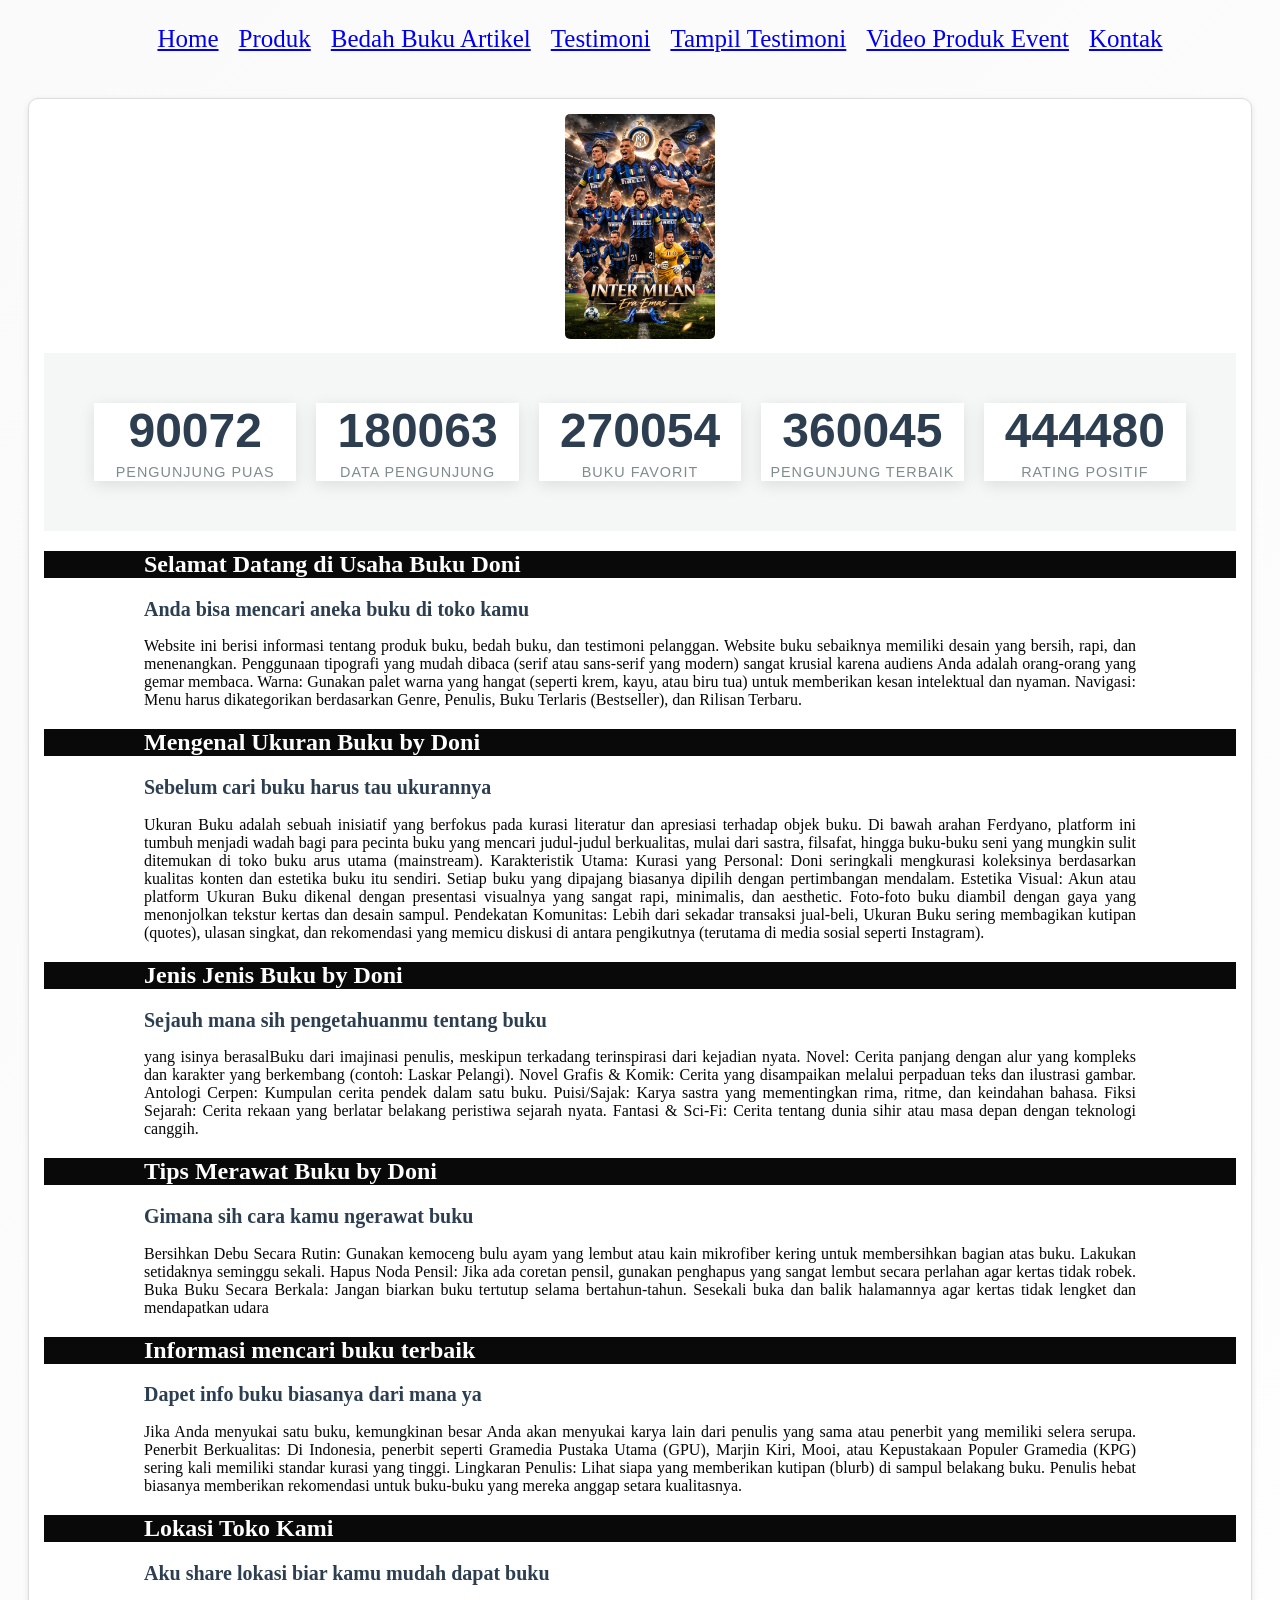
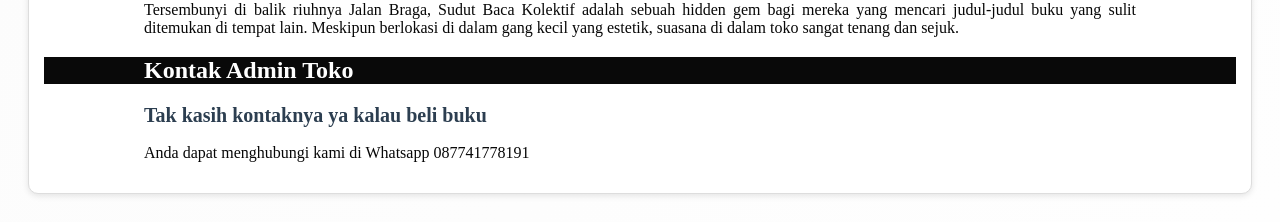
<file: index.html>
<!DOCTYPE html>
<html lang="id">
<head>
<meta charset="UTF-8">
<meta name="viewport" content="width=device-width, initial-scale=1.0">
<title>Profile Usaha Buku Doni</title>
<link rel ="stylesheet" href ="style.css"/>
<nav class="navbar">
  <ul>
    <li><a href="index.html">Home</a></li>
    <li><a href="Produk.html">Produk</a></li>
       <li><a href="Bedah Buku Artikel.html">Bedah Buku Artikel</a></li>
        <li><a href="Testimoni.html">Testimoni</a></li>
        <li><a href="Tampil Testimoni.html">Tampil Testimoni</a></li>
        <li><a href="Video Produk Event.html">Video Produk Event</a></li>
        <li><a href="Kontak.html">Kontak</a></li>
  </ul>
</nav>
</head>
<body>
  <section class="daftar-produk">
  <div class="produk">
  <img src="Image/Era kejayaan Inter Milan (1).png">
<div class="container">
  <div class="stat-card">
    <span class="counter" data-target="1111111111">0</span>
    <span class="label">Pengunjung Puas</span>
  </div>

  <div class="stat-card">
    <span class="counter" data-target="2222222222">0</span>
    <span class="label">Data Pengunjung</span>
  </div>

  <div class="stat-card">
    <span class="counter" data-target="3333333333">0</span>
    <span class="label">Buku Favorit</span>
  </div>

  <div class="stat-card">
    <span class="counter" data-target="4444444444">0</span>
    <span class="label">Pengunjung Terbaik</span>
  </div>

  <div class="stat-card">
    <span class="counter" data-target="5555555555">0</span>
    <span class="label">Rating Positif</span>
  </div>
</div>
<script>
  const counters = document.querySelectorAll('.counter');
  
  counters.forEach(counter => {
    const updateCount = () => {
      const target = +counter.getAttribute('data-target');
      const count = +counter.innerText;
      
      // Mengatur durasi animasi agar halus
      const speed = 1000000; 
      const increment = target / speed;

      if (count < target) {
        counter.innerText = Math.ceil(count + increment);
        setTimeout(updateCount, 15);
      } else {
        counter.innerText = target;
      }
    };

    updateCount();
  });
</script>

    <h1>Selamat Datang di Usaha Buku Doni</h1>
    <h2>Anda bisa mencari aneka buku di toko kamu</h2>
<p>Website ini berisi informasi tentang produk buku, bedah
buku, dan testimoni pelanggan. Website buku sebaiknya memiliki desain yang bersih, rapi, dan menenangkan. Penggunaan tipografi yang mudah dibaca (serif atau sans-serif yang modern) sangat krusial karena audiens Anda adalah orang-orang yang gemar membaca.
Warna: Gunakan palet warna yang hangat (seperti krem, kayu, atau biru tua) untuk memberikan kesan intelektual dan nyaman.
Navigasi: Menu harus dikategorikan berdasarkan Genre, Penulis, Buku Terlaris (Bestseller), dan Rilisan Terbaru.</p>

<h1>Mengenal Ukuran Buku by Doni</h1>
 <h2>Sebelum cari buku harus tau ukurannya</h2>
<p>Ukuran Buku adalah sebuah inisiatif yang berfokus pada kurasi literatur dan apresiasi terhadap objek buku. Di bawah arahan Ferdyano, platform ini tumbuh menjadi wadah bagi para pecinta buku yang mencari judul-judul berkualitas, mulai dari sastra, filsafat, hingga buku-buku seni yang mungkin sulit ditemukan di toko buku arus utama (mainstream).
Karakteristik Utama:
Kurasi yang Personal: Doni seringkali mengkurasi koleksinya berdasarkan kualitas konten dan estetika buku itu sendiri. Setiap buku yang dipajang biasanya dipilih dengan pertimbangan mendalam.
Estetika Visual: Akun atau platform Ukuran Buku dikenal dengan presentasi visualnya yang sangat rapi, minimalis, dan aesthetic. Foto-foto buku diambil dengan gaya yang menonjolkan tekstur kertas dan desain sampul.
Pendekatan Komunitas: Lebih dari sekadar transaksi jual-beli, Ukuran Buku sering membagikan kutipan (quotes), ulasan singkat, dan rekomendasi yang memicu diskusi di antara pengikutnya (terutama di media sosial seperti Instagram).</p>
<h1>Jenis Jenis Buku by Doni</h1>
 <h2>Sejauh mana sih pengetahuanmu tentang buku</h2>
<p> yang isinya berasalBuku dari imajinasi penulis, meskipun terkadang terinspirasi dari kejadian nyata.
Novel: Cerita panjang dengan alur yang kompleks dan karakter yang berkembang (contoh: Laskar Pelangi).
Novel Grafis & Komik: Cerita yang disampaikan melalui perpaduan teks dan ilustrasi gambar.
Antologi Cerpen: Kumpulan cerita pendek dalam satu buku.
Puisi/Sajak: Karya sastra yang mementingkan rima, ritme, dan keindahan bahasa.
Fiksi Sejarah: Cerita rekaan yang berlatar belakang peristiwa sejarah nyata.
Fantasi & Sci-Fi: Cerita tentang dunia sihir atau masa depan dengan teknologi canggih.</p>
<h1>Tips Merawat Buku by Doni</h1>
 <h2>Gimana sih cara kamu ngerawat buku</h2>
<p>Bersihkan Debu Secara Rutin: Gunakan kemoceng bulu ayam yang lembut atau kain mikrofiber kering untuk membersihkan bagian atas buku. Lakukan setidaknya seminggu sekali.
Hapus Noda Pensil: Jika ada coretan pensil, gunakan penghapus yang sangat lembut secara perlahan agar kertas tidak robek.
Buka Buku Secara Berkala: Jangan biarkan buku tertutup selama bertahun-tahun. Sesekali buka dan balik halamannya agar kertas tidak lengket dan mendapatkan udara</p>
<H1>Informasi mencari buku terbaik </H1>
 <h2>Dapet info buku biasanya dari mana ya</h2>
<p>Jika Anda menyukai satu buku, kemungkinan besar Anda akan menyukai karya lain dari penulis yang sama atau penerbit yang memiliki selera serupa.
Penerbit Berkualitas: Di Indonesia, penerbit seperti Gramedia Pustaka Utama (GPU), Marjin Kiri, Mooi, atau Kepustakaan Populer Gramedia (KPG) sering kali memiliki standar kurasi yang tinggi.
Lingkaran Penulis: Lihat siapa yang memberikan kutipan (blurb) di sampul belakang buku. Penulis hebat biasanya memberikan rekomendasi untuk buku-buku yang mereka anggap setara kualitasnya.</p>
<h1>Lokasi Toko Kami</h1>
 <h2>Aku share lokasi biar kamu mudah dapat buku</h2>
<p>Tersembunyi di balik riuhnya Jalan Braga, Sudut Baca Kolektif adalah sebuah hidden gem bagi mereka yang mencari judul-judul buku yang sulit ditemukan di tempat lain. Meskipun berlokasi di dalam gang kecil yang estetik, suasana di dalam toko sangat tenang dan sejuk.</p>
<h1>Kontak Admin Toko</h1>
 <h2>Tak kasih kontaknya ya kalau beli buku</h2>
<p>Anda dapat menghubungi kami di Whatsapp 087741778191</p>
</body>
</html>
</file>
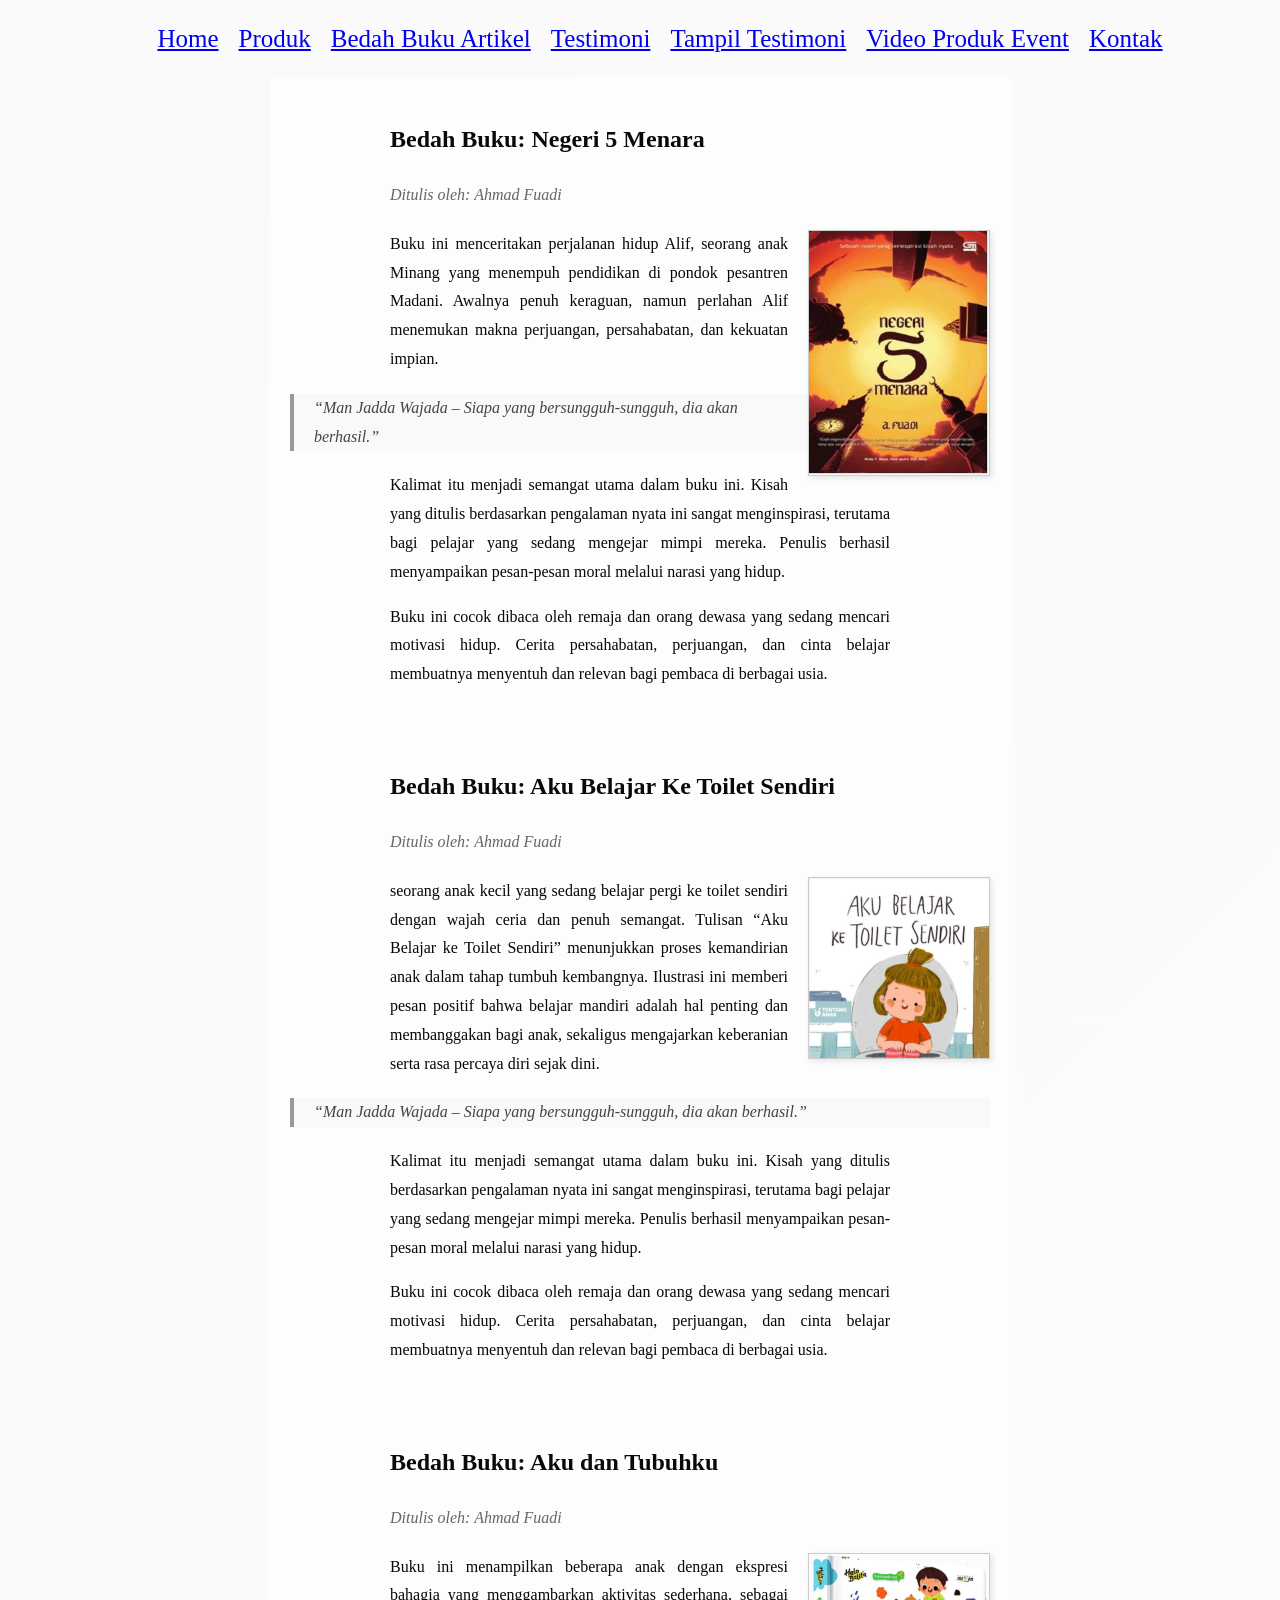
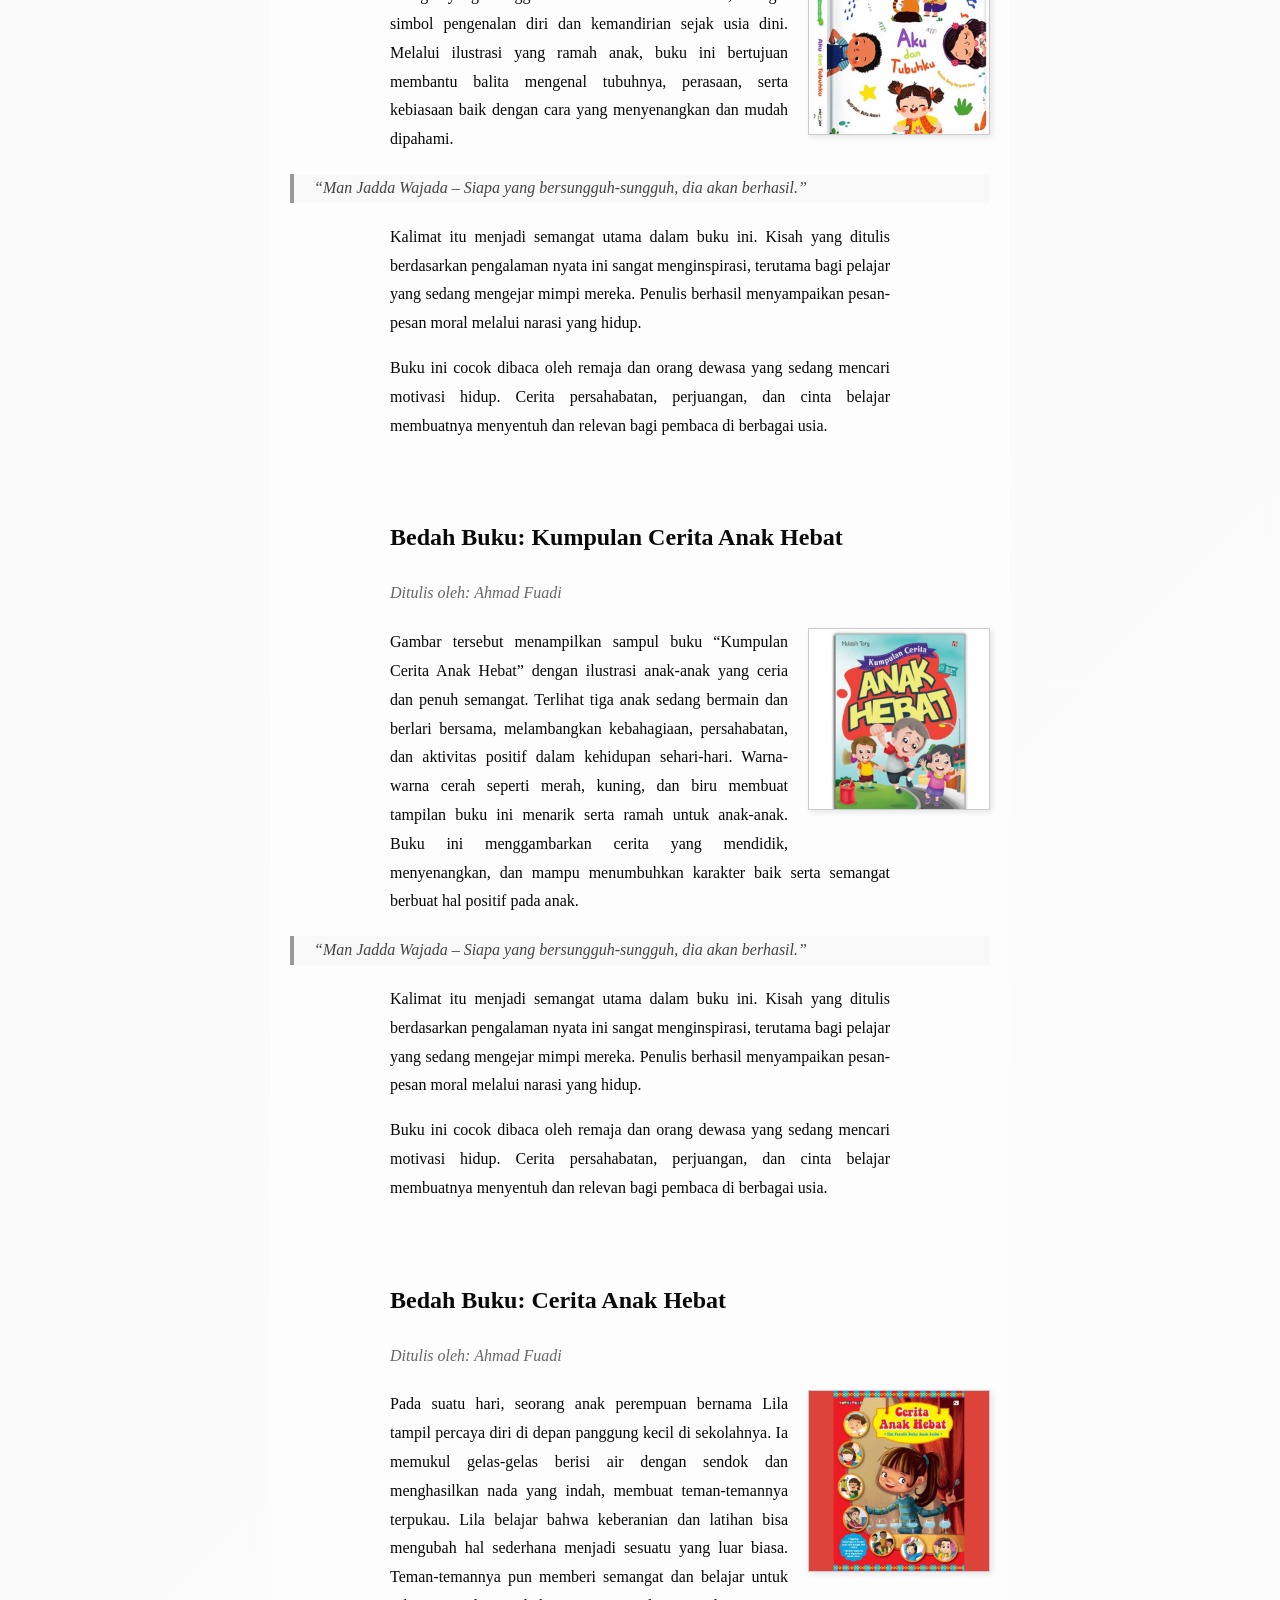
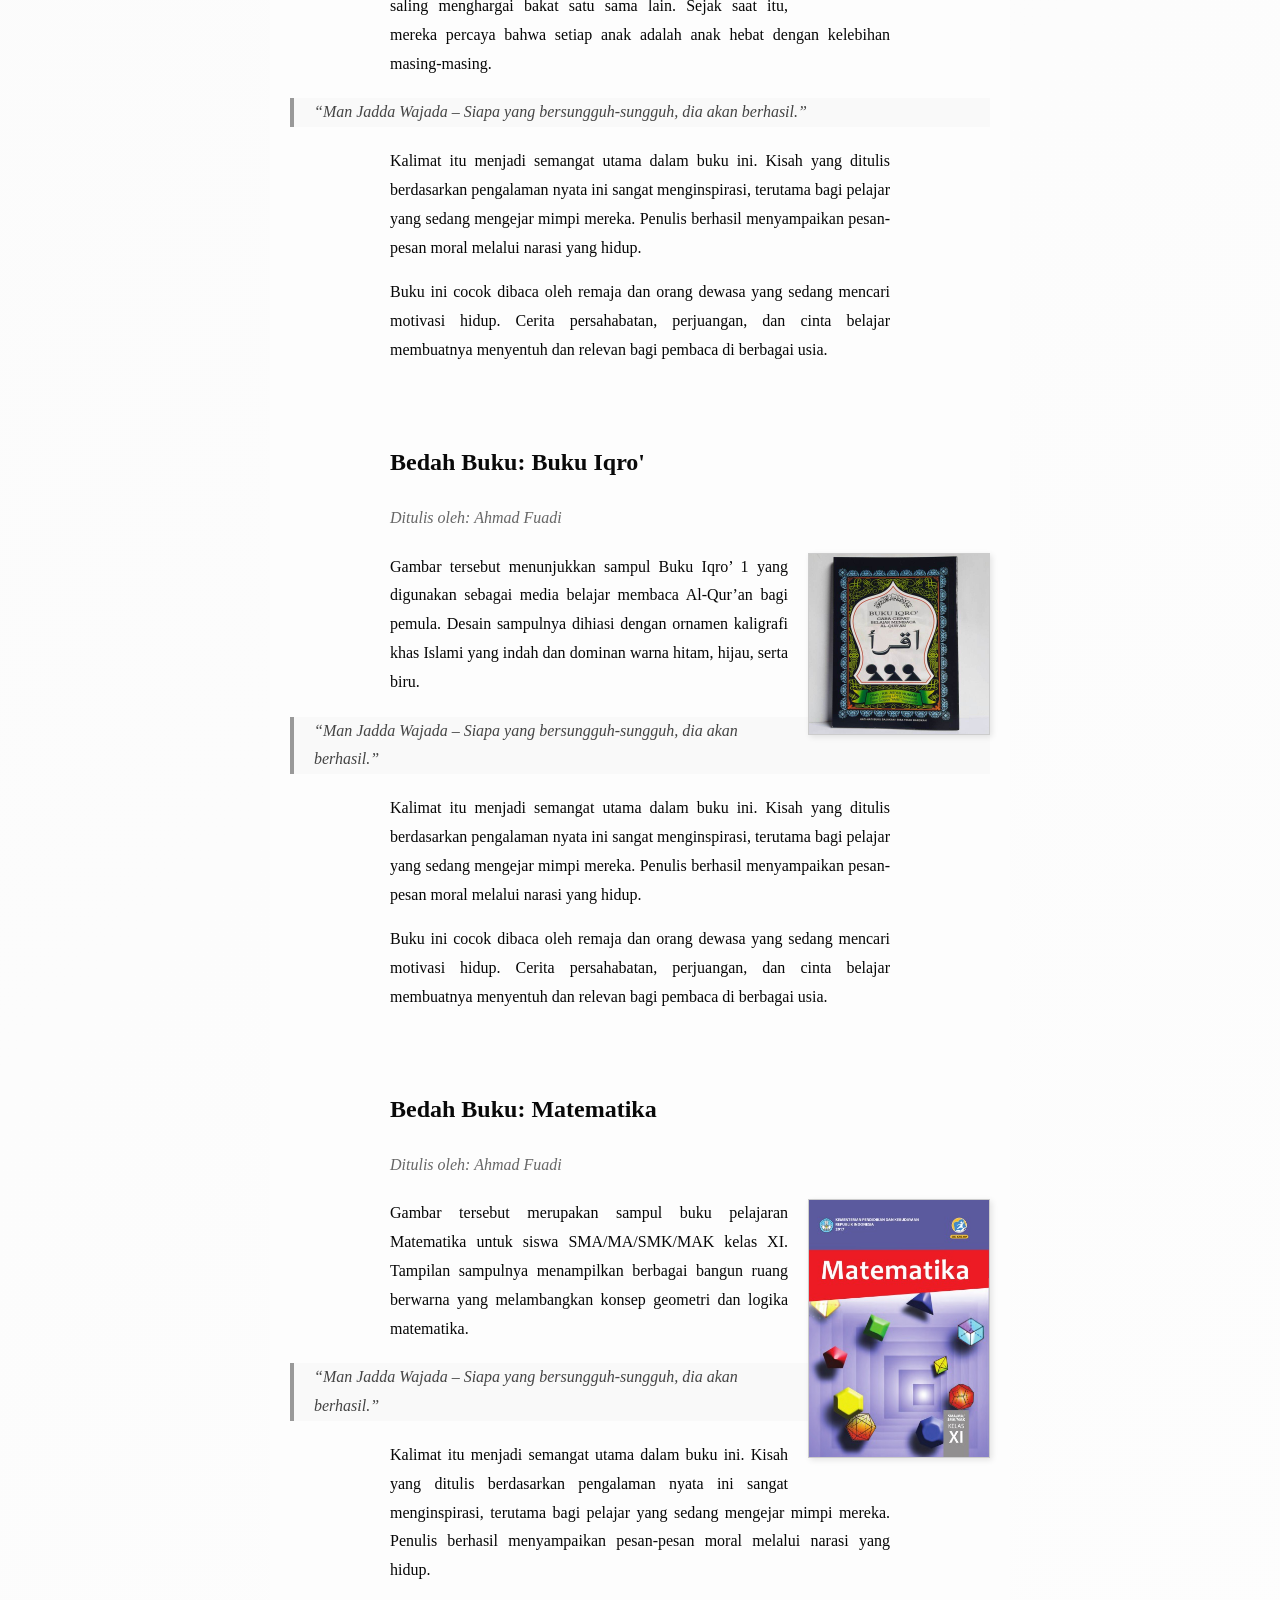
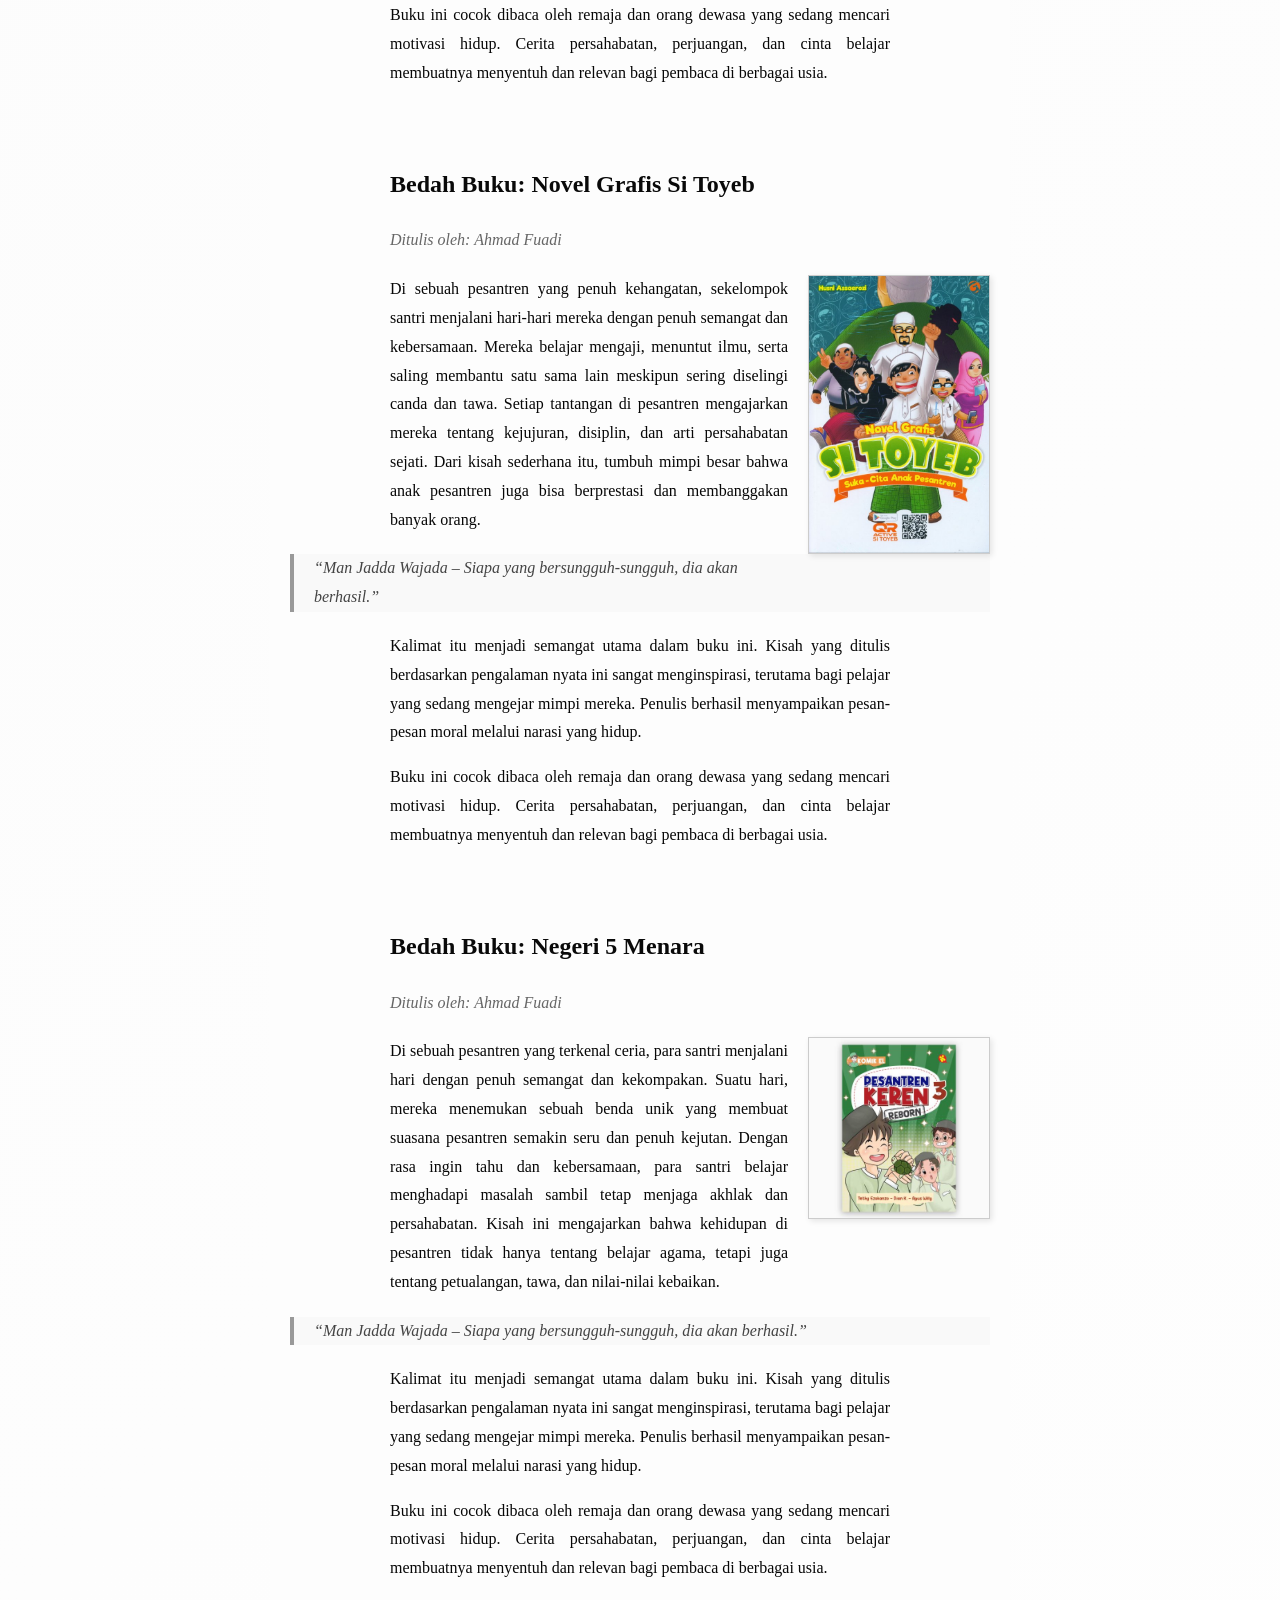
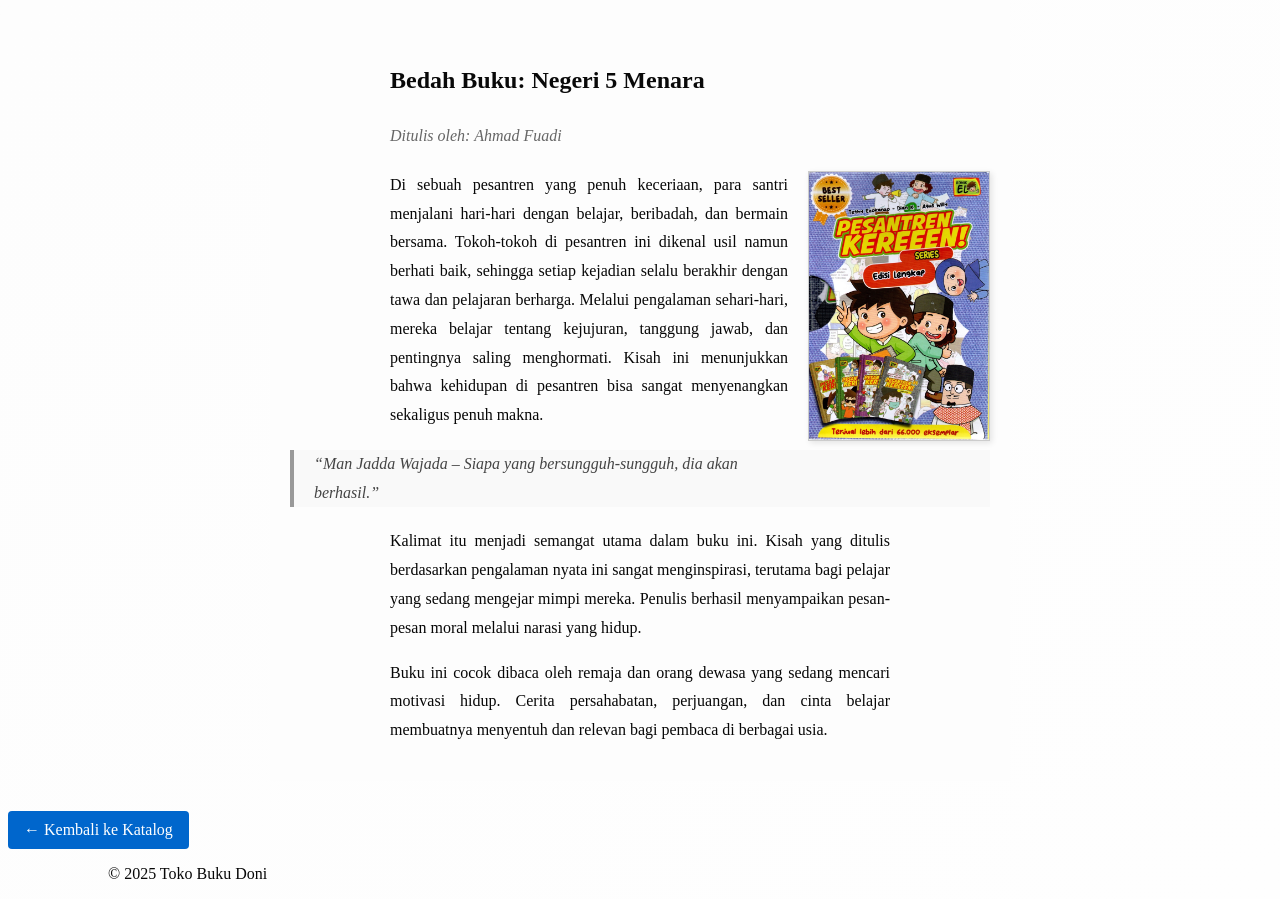
<file: Bedah Buku Artikel.html>
<!DOCTYPE html>
<html lang="id">
<head>
<meta charset="UTF-8">
<meta name="viewport" content="width=device-width, initial-scale=1.0">
<title>Profile Usaha Buku Doni</title>
<link rel ="stylesheet" href ="style.css"/>
<nav class="navbar">
  <ul>
    <li><a href="Home.html">Home</a></li>
    <li><a href="Produk.html">Produk</a></li>
       <li><a href="Bedah Buku Artikel.html">Bedah Buku Artikel</a></li>
        <li><a href="Testimoni.html">Testimoni</a></li>
        <li><a href="Tampil Testimoni.html">Tampil Testimoni</a></li>
         <li><a href="Video Produk Event.html">Video Produk Event</a></li>
        <li><a href="Kontak.html">Kontak</a></li>
  </ul>
</nav>
</head>
<body>
<main class="artikel">
    <h2>Bedah Buku: Negeri 5 Menara</h2>
    <p class="penulis">Ditulis oleh: Ahmad Fuadi</p>

    <img src="Image/Buku 1.jpg" alt="Sampul Negeri 5 Menara" class="sampul">

    <p>
      Buku ini menceritakan perjalanan hidup Alif, seorang anak Minang yang menempuh pendidikan di pondok pesantren Madani. 
      Awalnya penuh keraguan, namun perlahan Alif menemukan makna perjuangan, persahabatan, dan kekuatan impian.
    </p>

    <blockquote>
      “Man Jadda Wajada – Siapa yang bersungguh-sungguh, dia akan berhasil.”
    </blockquote>

    <p>
      Kalimat itu menjadi semangat utama dalam buku ini. Kisah yang ditulis berdasarkan pengalaman nyata ini sangat menginspirasi, 
      terutama bagi pelajar yang sedang mengejar mimpi mereka. Penulis berhasil menyampaikan pesan-pesan moral melalui narasi yang hidup.
    </p>

    <p>
      Buku ini cocok dibaca oleh remaja dan orang dewasa yang sedang mencari motivasi hidup. Cerita persahabatan, perjuangan, dan cinta belajar
      membuatnya menyentuh dan relevan bagi pembaca di berbagai usia.
    </p>

  </main>

  <main class="artikel">
    <h2>Bedah Buku: Aku Belajar Ke Toilet Sendiri</h2>
    <p class="penulis">Ditulis oleh: Ahmad Fuadi</p>

    <img src="Image/Buku 2.jpg" alt="Sampul Negeri 5 Menara" class="sampul">

    <p>
     seorang anak kecil yang sedang belajar pergi ke toilet sendiri dengan wajah ceria dan penuh semangat.
      Tulisan “Aku Belajar ke Toilet Sendiri” menunjukkan proses kemandirian anak dalam tahap tumbuh kembangnya.
      Ilustrasi ini memberi pesan positif bahwa belajar mandiri adalah hal penting dan membanggakan bagi anak, sekaligus mengajarkan keberanian serta rasa percaya diri sejak dini. 
    
    </p>

    <blockquote>
      “Man Jadda Wajada – Siapa yang bersungguh-sungguh, dia akan berhasil.”
    </blockquote>

    <p>
      Kalimat itu menjadi semangat utama dalam buku ini. Kisah yang ditulis berdasarkan pengalaman nyata ini sangat menginspirasi, 
      terutama bagi pelajar yang sedang mengejar mimpi mereka. Penulis berhasil menyampaikan pesan-pesan moral melalui narasi yang hidup.
    </p>

    <p>
      Buku ini cocok dibaca oleh remaja dan orang dewasa yang sedang mencari motivasi hidup. Cerita persahabatan, perjuangan, dan cinta belajar
      membuatnya menyentuh dan relevan bagi pembaca di berbagai usia.
    </p>

  </main>
  <main class="artikel">
    <h2>Bedah Buku: Aku dan Tubuhku</h2>
    <p class="penulis">Ditulis oleh: Ahmad Fuadi</p>

    <img src="Image/Buku 3.jpg" alt="Sampul Negeri 5 Menara" class="sampul">

    <p>
      Buku ini menampilkan beberapa anak dengan ekspresi bahagia yang menggambarkan aktivitas sederhana, sebagai simbol pengenalan diri dan kemandirian sejak usia dini.
       Melalui ilustrasi yang ramah anak, buku ini bertujuan membantu balita mengenal tubuhnya, perasaan, serta kebiasaan baik dengan cara yang menyenangkan dan mudah dipahami.

    <blockquote>
      “Man Jadda Wajada – Siapa yang bersungguh-sungguh, dia akan berhasil.”
    </blockquote>

    <p>
      Kalimat itu menjadi semangat utama dalam buku ini. Kisah yang ditulis berdasarkan pengalaman nyata ini sangat menginspirasi, 
      terutama bagi pelajar yang sedang mengejar mimpi mereka. Penulis berhasil menyampaikan pesan-pesan moral melalui narasi yang hidup.
    </p>

    <p>
      Buku ini cocok dibaca oleh remaja dan orang dewasa yang sedang mencari motivasi hidup. Cerita persahabatan, perjuangan, dan cinta belajar
      membuatnya menyentuh dan relevan bagi pembaca di berbagai usia.
    </p>

  </main>
  <main class="artikel">
    <h2>Bedah Buku: Kumpulan Cerita Anak Hebat</h2>
    <p class="penulis">Ditulis oleh: Ahmad Fuadi</p>

    <img src="Image/Buku 4.jpg" alt="Sampul Negeri 5 Menara" class="sampul">

    <p>
      Gambar tersebut menampilkan sampul buku “Kumpulan Cerita Anak Hebat” dengan ilustrasi anak-anak yang ceria dan penuh semangat.
Terlihat tiga anak sedang bermain dan berlari bersama, melambangkan kebahagiaan, persahabatan, dan aktivitas positif dalam kehidupan sehari-hari.
Warna-warna cerah seperti merah, kuning, dan biru membuat tampilan buku ini menarik serta ramah untuk anak-anak.
Buku ini menggambarkan cerita yang mendidik, menyenangkan, dan mampu menumbuhkan karakter baik serta semangat berbuat hal positif pada anak.
    </p>

    <blockquote>
      “Man Jadda Wajada – Siapa yang bersungguh-sungguh, dia akan berhasil.”
    </blockquote>

    <p>
      Kalimat itu menjadi semangat utama dalam buku ini. Kisah yang ditulis berdasarkan pengalaman nyata ini sangat menginspirasi, 
      terutama bagi pelajar yang sedang mengejar mimpi mereka. Penulis berhasil menyampaikan pesan-pesan moral melalui narasi yang hidup.
    </p>

    <p>
      Buku ini cocok dibaca oleh remaja dan orang dewasa yang sedang mencari motivasi hidup. Cerita persahabatan, perjuangan, dan cinta belajar
      membuatnya menyentuh dan relevan bagi pembaca di berbagai usia.
    </p>

  </main>
  <main class="artikel">
    <h2>Bedah Buku: Cerita Anak Hebat</h2>
    <p class="penulis">Ditulis oleh: Ahmad Fuadi</p>

    <img src="Image/Buku 5.jpg" alt="Sampul Negeri 5 Menara" class="sampul">

    <p>
      Pada suatu hari, seorang anak perempuan bernama Lila tampil percaya diri di depan panggung kecil di sekolahnya.
Ia memukul gelas-gelas berisi air dengan sendok dan menghasilkan nada yang indah, membuat teman-temannya terpukau.
Lila belajar bahwa keberanian dan latihan bisa mengubah hal sederhana menjadi sesuatu yang luar biasa.
Teman-temannya pun memberi semangat dan belajar untuk saling menghargai bakat satu sama lain.
Sejak saat itu, mereka percaya bahwa setiap anak adalah anak hebat dengan kelebihan masing-masing.
    </p>

    <blockquote>
      “Man Jadda Wajada – Siapa yang bersungguh-sungguh, dia akan berhasil.”
    </blockquote>

    <p>
      Kalimat itu menjadi semangat utama dalam buku ini. Kisah yang ditulis berdasarkan pengalaman nyata ini sangat menginspirasi, 
      terutama bagi pelajar yang sedang mengejar mimpi mereka. Penulis berhasil menyampaikan pesan-pesan moral melalui narasi yang hidup.
    </p>

    <p>
      Buku ini cocok dibaca oleh remaja dan orang dewasa yang sedang mencari motivasi hidup. Cerita persahabatan, perjuangan, dan cinta belajar
      membuatnya menyentuh dan relevan bagi pembaca di berbagai usia.
    </p>

  </main>
  <main class="artikel">
    <h2>Bedah Buku: Buku Iqro'</h2>
    <p class="penulis">Ditulis oleh: Ahmad Fuadi</p>

    <img src="Image/Buku 6.jpg" alt="Sampul Negeri 5 Menara" class="sampul">

    <p>
      Gambar tersebut menunjukkan sampul Buku Iqro’ 1 yang digunakan sebagai media belajar membaca Al-Qur’an bagi pemula.
Desain sampulnya dihiasi dengan ornamen kaligrafi khas Islami yang indah dan dominan warna hitam, hijau, serta biru.
    </p>

    <blockquote>
      “Man Jadda Wajada – Siapa yang bersungguh-sungguh, dia akan berhasil.”
    </blockquote>

    <p>
      Kalimat itu menjadi semangat utama dalam buku ini. Kisah yang ditulis berdasarkan pengalaman nyata ini sangat menginspirasi, 
      terutama bagi pelajar yang sedang mengejar mimpi mereka. Penulis berhasil menyampaikan pesan-pesan moral melalui narasi yang hidup.
    </p>

    <p>
      Buku ini cocok dibaca oleh remaja dan orang dewasa yang sedang mencari motivasi hidup. Cerita persahabatan, perjuangan, dan cinta belajar
      membuatnya menyentuh dan relevan bagi pembaca di berbagai usia.
    </p>

  </main>

  </main>
  <main class="artikel">
    <h2>Bedah Buku: Matematika</h2>
    <p class="penulis">Ditulis oleh: Ahmad Fuadi</p>

    <img src="Image/Buku 7.jpg" alt="Sampul Negeri 5 Menara" class="sampul">

    <p>
     Gambar tersebut merupakan sampul buku pelajaran Matematika untuk siswa SMA/MA/SMK/MAK kelas XI.
Tampilan sampulnya menampilkan berbagai bangun ruang berwarna yang melambangkan konsep geometri dan logika matematika.
    </p>

    <blockquote>
      “Man Jadda Wajada – Siapa yang bersungguh-sungguh, dia akan berhasil.”
    </blockquote>

    <p>
      Kalimat itu menjadi semangat utama dalam buku ini. Kisah yang ditulis berdasarkan pengalaman nyata ini sangat menginspirasi, 
      terutama bagi pelajar yang sedang mengejar mimpi mereka. Penulis berhasil menyampaikan pesan-pesan moral melalui narasi yang hidup.
    </p>

    <p>
      Buku ini cocok dibaca oleh remaja dan orang dewasa yang sedang mencari motivasi hidup. Cerita persahabatan, perjuangan, dan cinta belajar
      membuatnya menyentuh dan relevan bagi pembaca di berbagai usia.
    </p>

  </main>

  </main>
  <main class="artikel">
    <h2>Bedah Buku: Novel Grafis Si Toyeb</h2>
    <p class="penulis">Ditulis oleh: Ahmad Fuadi</p>

    <img src="Image/Buku 8.jpg" alt="Sampul Negeri 5 Menara" class="sampul">

    <p>
      Di sebuah pesantren yang penuh kehangatan, sekelompok santri menjalani hari-hari mereka dengan penuh semangat dan kebersamaan.
Mereka belajar mengaji, menuntut ilmu, serta saling membantu satu sama lain meskipun sering diselingi canda dan tawa.
Setiap tantangan di pesantren mengajarkan mereka tentang kejujuran, disiplin, dan arti persahabatan sejati.
Dari kisah sederhana itu, tumbuh mimpi besar bahwa anak pesantren juga bisa berprestasi dan membanggakan banyak orang.
    </p>

    <blockquote>
      “Man Jadda Wajada – Siapa yang bersungguh-sungguh, dia akan berhasil.”
    </blockquote>

    <p>
      Kalimat itu menjadi semangat utama dalam buku ini. Kisah yang ditulis berdasarkan pengalaman nyata ini sangat menginspirasi, 
      terutama bagi pelajar yang sedang mengejar mimpi mereka. Penulis berhasil menyampaikan pesan-pesan moral melalui narasi yang hidup.
    </p>

    <p>
      Buku ini cocok dibaca oleh remaja dan orang dewasa yang sedang mencari motivasi hidup. Cerita persahabatan, perjuangan, dan cinta belajar
      membuatnya menyentuh dan relevan bagi pembaca di berbagai usia.
    </p>

  </main>
  </main>
  <main class="artikel">
    <h2>Bedah Buku: Negeri 5 Menara</h2>
    <p class="penulis">Ditulis oleh: Ahmad Fuadi</p>

    <img src="Image/Buku 9.jpg" alt="Sampul Negeri 5 Menara" class="sampul">

    <p>
    Di sebuah pesantren yang terkenal ceria, para santri menjalani hari dengan penuh semangat dan kekompakan.
Suatu hari, mereka menemukan sebuah benda unik yang membuat suasana pesantren semakin seru dan penuh kejutan.
Dengan rasa ingin tahu dan kebersamaan, para santri belajar menghadapi masalah sambil tetap menjaga akhlak dan persahabatan.
Kisah ini mengajarkan bahwa kehidupan di pesantren tidak hanya tentang belajar agama, tetapi juga tentang petualangan, tawa, dan nilai-nilai kebaikan.
    </p>

    <blockquote>
      “Man Jadda Wajada – Siapa yang bersungguh-sungguh, dia akan berhasil.”
    </blockquote>

    <p>
      Kalimat itu menjadi semangat utama dalam buku ini. Kisah yang ditulis berdasarkan pengalaman nyata ini sangat menginspirasi, 
      terutama bagi pelajar yang sedang mengejar mimpi mereka. Penulis berhasil menyampaikan pesan-pesan moral melalui narasi yang hidup.
    </p>

    <p>
      Buku ini cocok dibaca oleh remaja dan orang dewasa yang sedang mencari motivasi hidup. Cerita persahabatan, perjuangan, dan cinta belajar
      membuatnya menyentuh dan relevan bagi pembaca di berbagai usia.
    </p>

  </main></main>
  <main class="artikel">
    <h2>Bedah Buku: Negeri 5 Menara</h2>
    <p class="penulis">Ditulis oleh: Ahmad Fuadi</p>

    <img src="Image/Buku 10.jpg" alt="Sampul Negeri 5 Menara" class="sampul">

    <p>
      Di sebuah pesantren yang penuh keceriaan, para santri menjalani hari-hari dengan belajar, beribadah, dan bermain bersama.
Tokoh-tokoh di pesantren ini dikenal usil namun berhati baik, sehingga setiap kejadian selalu berakhir dengan tawa dan pelajaran berharga.
Melalui pengalaman sehari-hari, mereka belajar tentang kejujuran, tanggung jawab, dan pentingnya saling menghormati.
Kisah ini menunjukkan bahwa kehidupan di pesantren bisa sangat menyenangkan sekaligus penuh makna.
    </p>

    <blockquote>
      “Man Jadda Wajada – Siapa yang bersungguh-sungguh, dia akan berhasil.”
    </blockquote>

    <p>
      Kalimat itu menjadi semangat utama dalam buku ini. Kisah yang ditulis berdasarkan pengalaman nyata ini sangat menginspirasi, 
      terutama bagi pelajar yang sedang mengejar mimpi mereka. Penulis berhasil menyampaikan pesan-pesan moral melalui narasi yang hidup.
    </p>

    <p>
      Buku ini cocok dibaca oleh remaja dan orang dewasa yang sedang mencari motivasi hidup. Cerita persahabatan, perjuangan, dan cinta belajar
      membuatnya menyentuh dan relevan bagi pembaca di berbagai usia.
    </p>

  </main>
   <a href="produk.html" class="btn-kembali">← Kembali ke Katalog</a>
  <footer>
    <p>&copy; 2025 Toko Buku Doni</p>
  </footer>


</body>
</file>
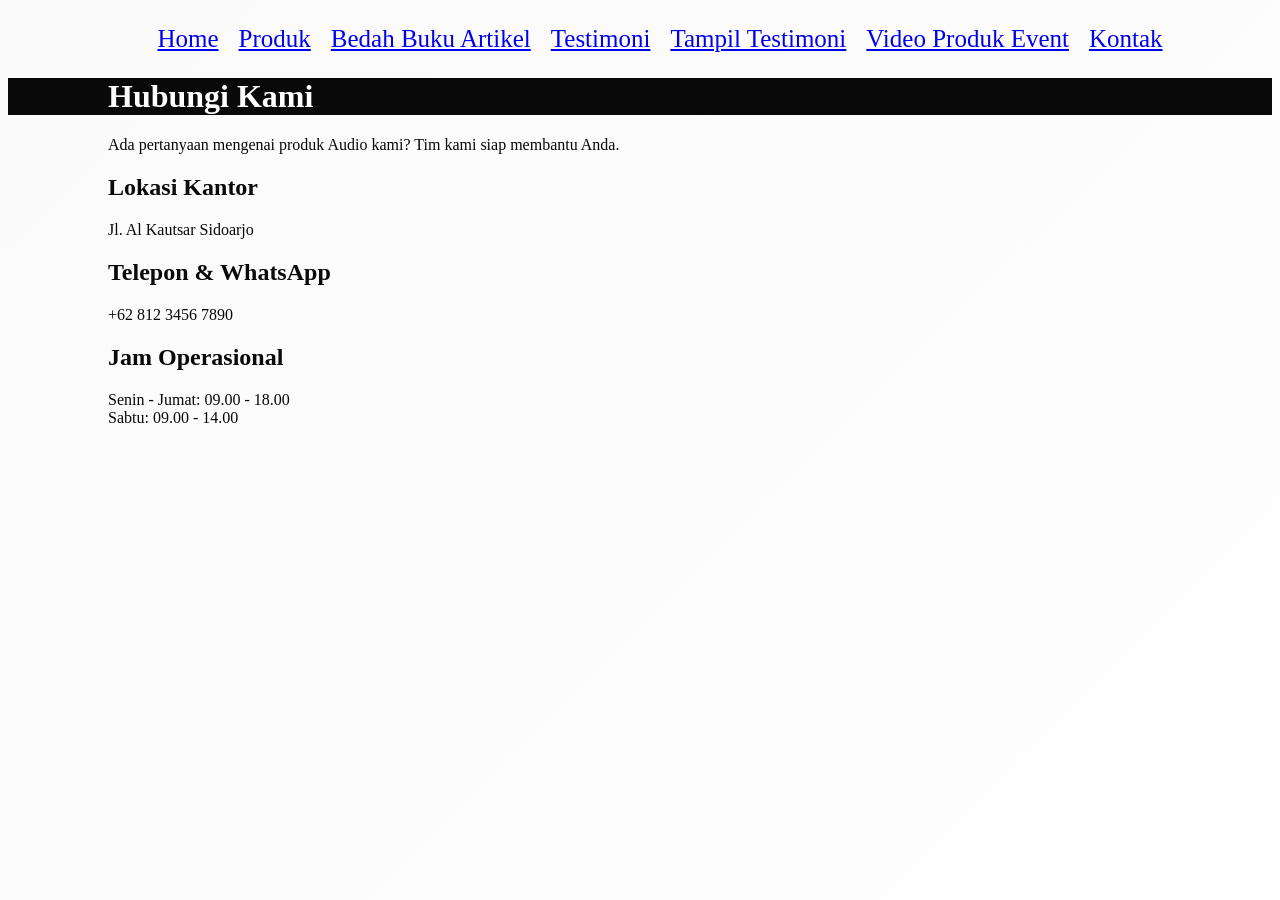
<file: Kontak.html>
<!DOCTYPE html>
<html lang="id">
<head>
<meta charset="UTF-8">
<meta name="viewport" content="width=device-width, initial-scale=1.0">
<title>Profile Usaha Buku Doni</title>
<link rel ="stylesheet" href ="style.css"/>
<nav class="navbar">
  <ul>
    <li><a href="index.html">Home</a></li>
    <li><a href="Produk.html">Produk</a></li>
       <li><a href="Bedah Buku Artikel.html">Bedah Buku Artikel</a></li>
        <li><a href="Testimoni.html">Testimoni</a></li>
        <li><a href="Tampil Testimoni.html">Tampil Testimoni</a></li>
        <li><a href="Video Produk Event.html">Video Produk Event</a></li>
        <li><a href="Kontak.html">Kontak</a></li>
  </ul>
</nav>
</head>
<Body>

    <div class="contact-wrapper">
    <div class="contact-header">
        <h1>Hubungi Kami</h1>
        <p>Ada pertanyaan mengenai produk Audio kami? Tim kami siap membantu Anda.</p>
    </div>

    <div class="contact-grid">
        <div class="info-side">
            <div class="info-box">
                <i class="fas fa-location-dot"></i>
                <div>
                    <h2>Lokasi Kantor</h2>
                    <p>Jl. Al Kautsar Sidoarjo</p>
                </div>
            </div>

            <div class="info-box">
                <i class="fas fa-phone"></i>
                <div>
                    <h2>Telepon & WhatsApp</h2>
                    <p>+62 812 3456 7890</p>
                </div>
            </div>

            <div class="info-box">
                <i class="fas fa-clock"></i>
                <div>
                    <h2>Jam Operasional</h2>
                    <p>Senin - Jumat: 09.00 - 18.00<br>Sabtu: 09.00 - 14.00</p>
                </div>
            </div>


        </div>

    <div class="map-container">
        <iframe src="https://www.google.com/maps/embed?pb=!1m18!1m12!1m3!1d3957.1472856424264!2d112.6455903748651!3d-7.38754789262208!2m3!1f0!2f0!3f0!3m2!1i1024!2i768!4f13.1!3m3!1m2!1s0x2dd7e2f40676d005%3A0x26e010ff086e0f22!2sPesantren%20Al%20Kautsar%20Sidoarjo!5e0!3m2!1sid!2sid!4v1709360000000!5m2!1sid!2sid"width="100%" height="300" style="border:0;" allowfullscreen="" loading="lazy"></iframe>
    </div>
</div>
</body>
</file>
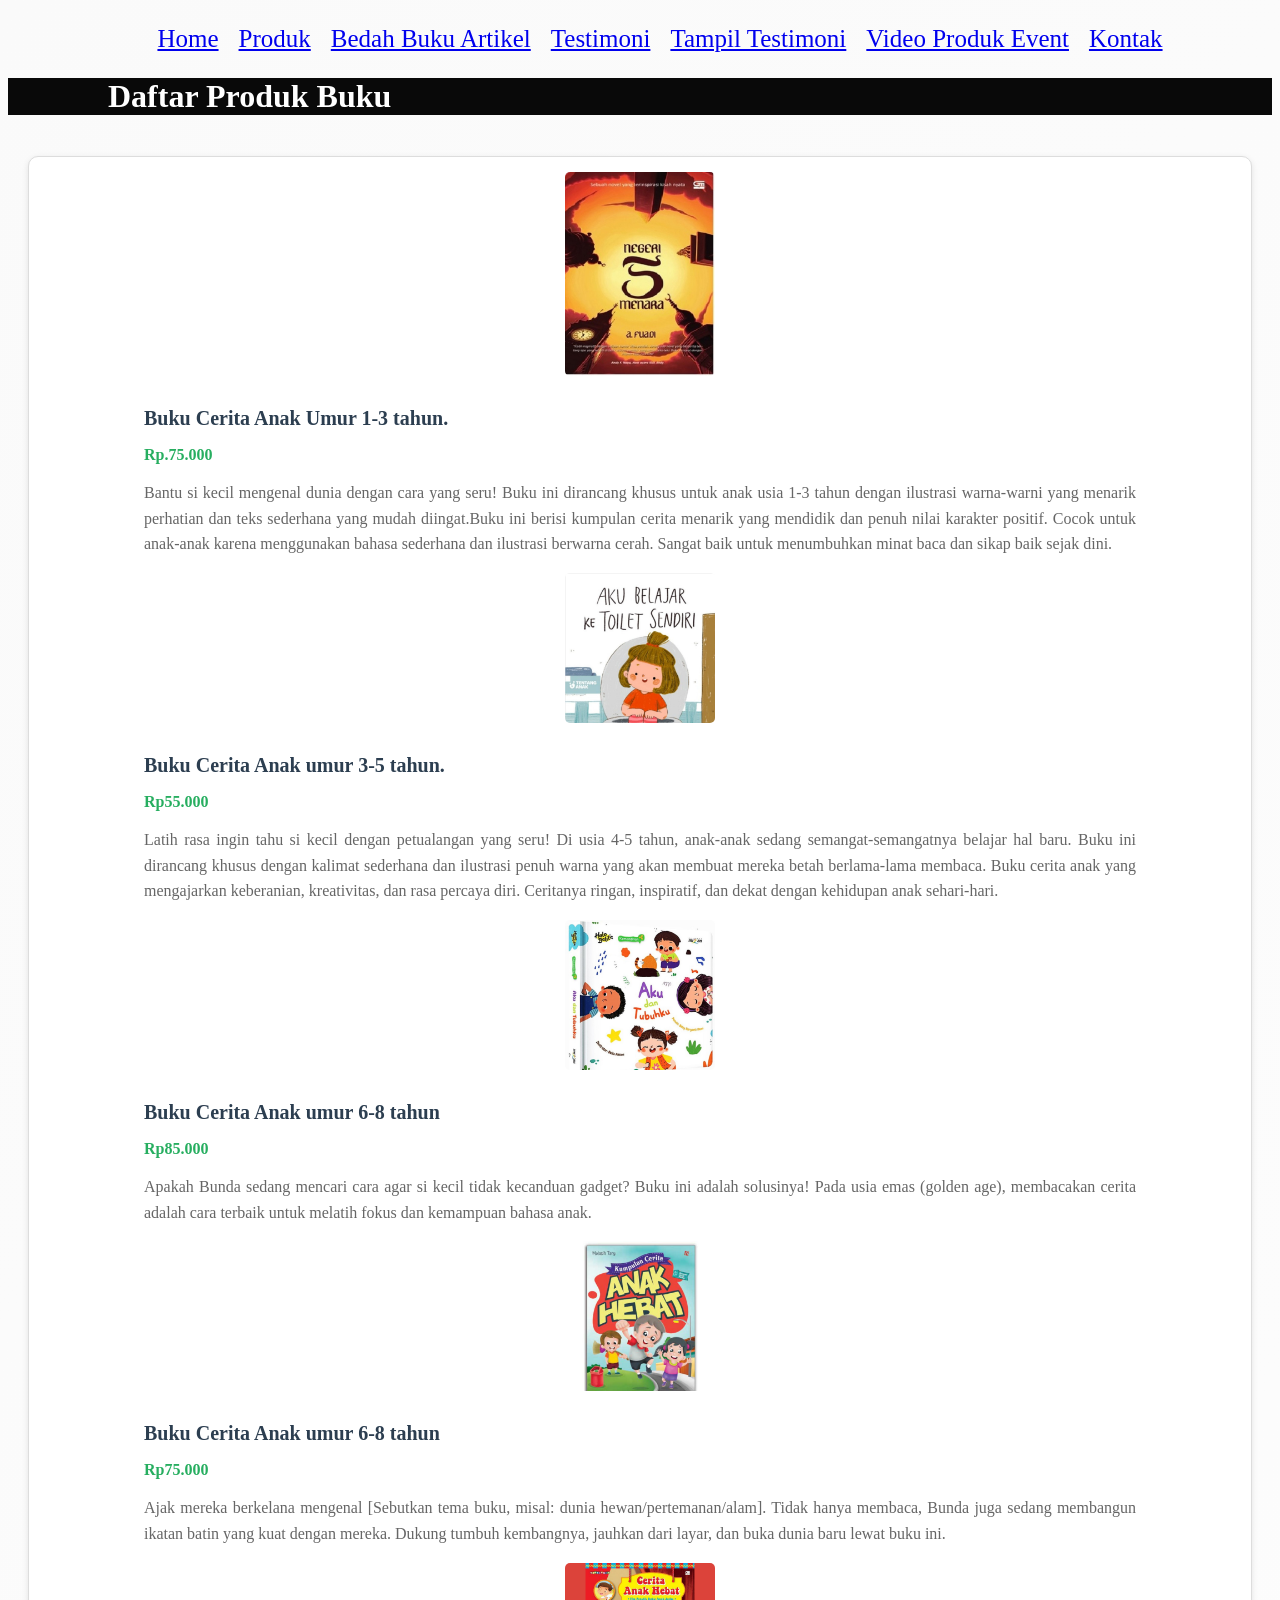
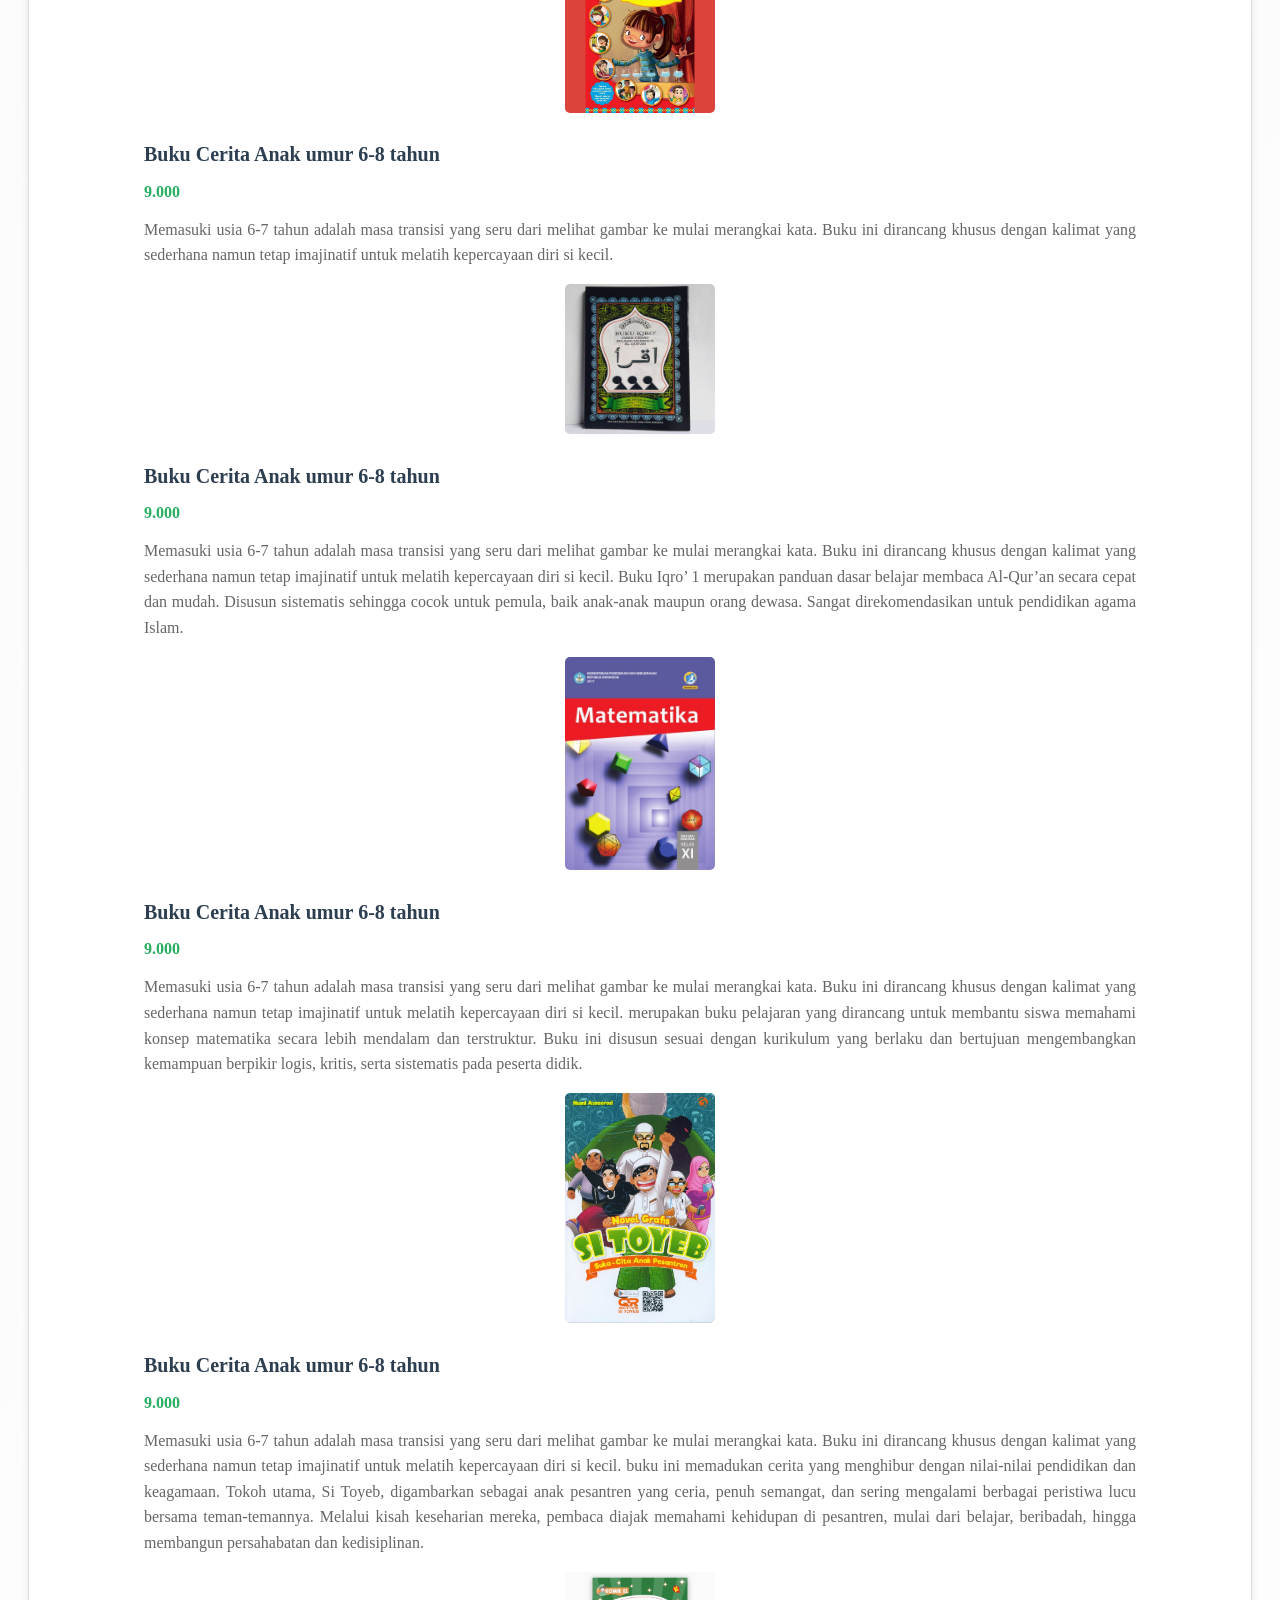
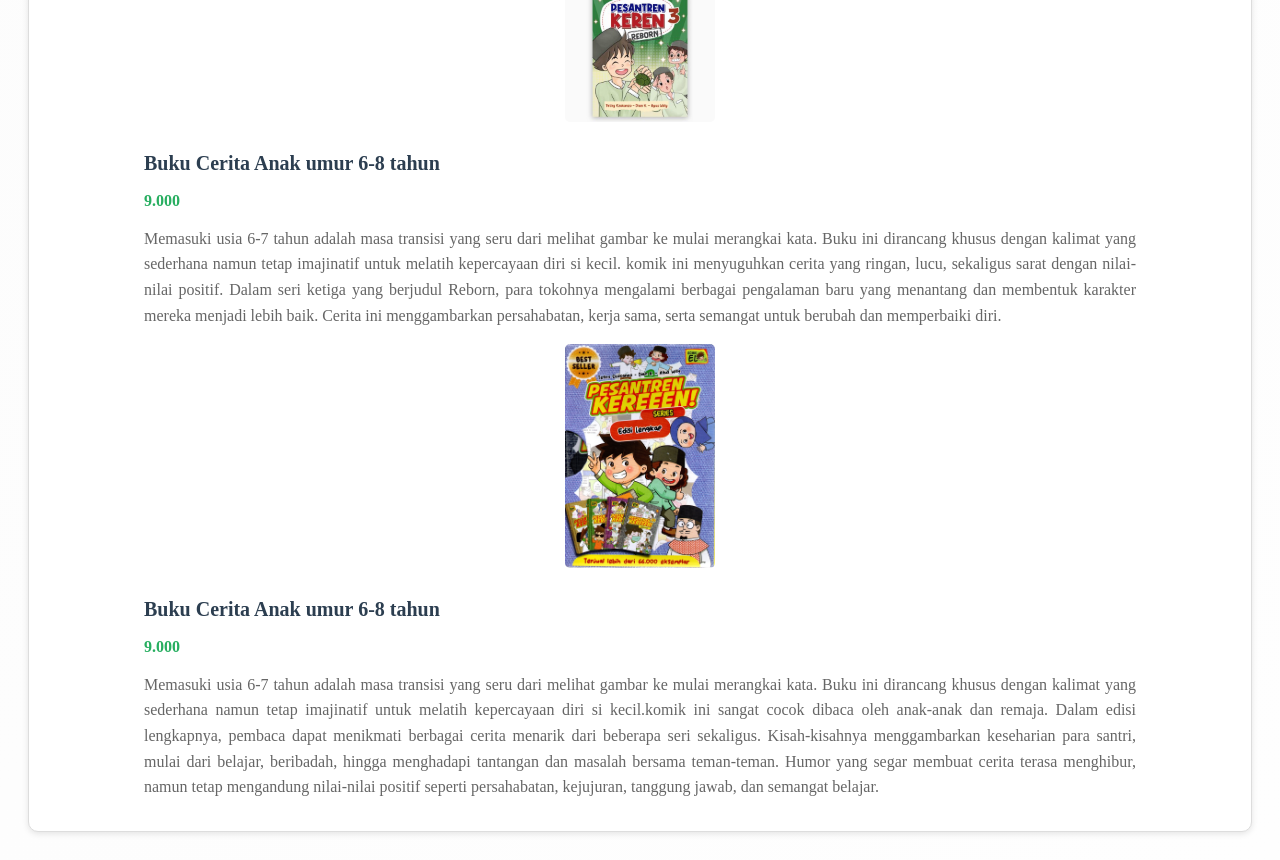
<file: Produk.html>
<!DOCTYPE html>
<html lang="id">
<head>
<meta charset="UTF-8">
<meta name="viewport" content="width=device-width, initial-scale=1.0">
<title>Profile Usaha Buku Doni</title>
<link rel ="stylesheet" href ="style.css"/>
<nav class="navbar">
  <ul>
    <li><a href="index.html">Home</a></li>
    <li><a href="Produk.html">Produk</a></li>
       <li><a href="Bedah Buku Artikel.html">Bedah Buku Artikel</a></li>
        <li><a href="Testimoni.html">Testimoni</a></li>
        <li><a href="Tampil Testimoni.html">Tampil Testimoni</a></li>
         <li><a href="Video Produk Event.html">Video Produk Event</a></li>
        <li><a href="Kontak.html">Kontak</a></li>
  </ul>
</nav>
</head>
<body>
<h1>Daftar Produk Buku</h1>
<section class="daftar-produk">
<div class="produk">
<img src="Image/Buku 1.jpg" alt ="buku 1"/>
<h2>Buku Cerita Anak Umur 1-3 tahun.</h2>
<p class="harga">Rp.75.000</p>
<p class="deskripsi">Bantu si kecil mengenal dunia dengan cara yang seru! Buku ini dirancang khusus untuk anak usia 1-3 tahun dengan ilustrasi warna-warni yang menarik perhatian dan teks sederhana yang mudah diingat.Buku ini berisi kumpulan cerita menarik yang mendidik dan penuh nilai karakter positif.
   Cocok untuk anak-anak karena menggunakan bahasa sederhana dan ilustrasi berwarna cerah.
   Sangat baik untuk menumbuhkan minat baca dan sikap baik sejak dini.</p>
<img src="Image/Buku 2.jpg" alt="book 2"/>
<h2>Buku Cerita Anak umur 3-5 tahun.</h2>
<p class="harga">Rp55.000</p>
<p class="deskripsi">Latih rasa ingin tahu si kecil dengan petualangan yang seru! Di usia 4-5 tahun, anak-anak sedang semangat-semangatnya belajar hal baru. Buku ini dirancang khusus dengan kalimat sederhana dan ilustrasi penuh warna yang akan membuat mereka betah berlama-lama membaca.
  Buku cerita anak yang mengajarkan keberanian, kreativitas, dan rasa percaya diri. 
  Ceritanya ringan, inspiratif, dan dekat dengan kehidupan anak sehari-hari.</p>
<img src="Image/Buku 3.jpg" alt="book 3"/>
<h2>Buku Cerita Anak umur 6-8 tahun</h2>
<p class="harga">Rp85.000</p>
<p class="deskripsi">Apakah Bunda sedang mencari cara agar si kecil tidak kecanduan gadget? Buku ini adalah solusinya! Pada usia emas (golden age), membacakan cerita adalah cara terbaik untuk melatih fokus dan kemampuan bahasa anak.</p>
<img src="Image/Buku 4.jpg" alt="book 4"/>
<h2>Buku Cerita Anak umur 6-8 tahun</h2>
<p class="harga">Rp75.000</p>
<p class="deskripsi">Ajak mereka berkelana mengenal [Sebutkan tema buku, misal: dunia hewan/pertemanan/alam]. Tidak hanya membaca, Bunda juga sedang membangun ikatan batin yang kuat dengan mereka.
Dukung tumbuh kembangnya, jauhkan dari layar, dan buka dunia baru lewat buku ini.</p>
<img src="Image/Buku 5.jpg" alt="book 5"/>
<h2>Buku Cerita Anak umur 6-8 tahun</h2>
<p class="harga">9.000</p>
<p class="deskripsi">Memasuki usia 6-7 tahun adalah masa transisi yang seru dari melihat gambar ke mulai merangkai kata. Buku ini dirancang khusus dengan kalimat yang sederhana namun tetap imajinatif untuk melatih kepercayaan diri si kecil.</p>
<img src="Image/Buku 6.jpg" alt="book 6"/>
<h2>Buku Cerita Anak umur 6-8 tahun</h2>
<p class="harga">9.000</p>
<p class="deskripsi">Memasuki usia 6-7 tahun adalah masa transisi yang seru dari melihat gambar ke mulai merangkai kata. Buku ini dirancang khusus dengan kalimat yang sederhana namun tetap imajinatif untuk melatih kepercayaan diri si kecil.
  Buku Iqro’ 1 merupakan panduan dasar belajar membaca Al-Qur’an secara cepat dan mudah.
   Disusun sistematis sehingga cocok untuk pemula, baik anak-anak maupun orang dewasa. Sangat direkomendasikan untuk pendidikan agama Islam.</p>
<img src="Image/Buku 7.jpg" alt="book 7"/>
<h2>Buku Cerita Anak umur 6-8 tahun</h2>
<p class="harga">9.000</p>
<p class="deskripsi">Memasuki usia 6-7 tahun adalah masa transisi yang seru dari melihat gambar ke mulai merangkai kata. Buku ini dirancang khusus dengan kalimat yang sederhana namun tetap imajinatif untuk melatih kepercayaan diri si kecil.
  merupakan buku pelajaran yang dirancang untuk membantu siswa memahami konsep matematika secara lebih mendalam dan terstruktur.
   Buku ini disusun sesuai dengan kurikulum yang berlaku dan bertujuan mengembangkan kemampuan berpikir logis, kritis, serta sistematis pada peserta didik.</p>
<img src="Image/Buku 8.jpg" alt="book 8"/>
<h2>Buku Cerita Anak umur 6-8 tahun</h2>
<p class="harga">9.000</p>
<p class="deskripsi">Memasuki usia 6-7 tahun adalah masa transisi yang seru dari melihat gambar ke mulai merangkai kata. Buku ini dirancang khusus dengan kalimat yang sederhana namun tetap imajinatif untuk melatih kepercayaan diri  si kecil.
  buku ini memadukan cerita yang menghibur dengan nilai-nilai pendidikan dan keagamaan.
Tokoh utama, Si Toyeb, digambarkan sebagai anak pesantren yang ceria, penuh semangat, dan sering mengalami berbagai peristiwa lucu bersama teman-temannya. Melalui kisah keseharian mereka, pembaca diajak memahami kehidupan di pesantren, mulai dari belajar, beribadah, hingga membangun persahabatan dan kedisiplinan.</p>
<img src="Image/Buku 9.jpg" alt="book 9"/>
<h2>Buku Cerita Anak umur 6-8 tahun</h2>
<p class="harga">9.000</p>
<p class="deskripsi">Memasuki usia 6-7 tahun adalah masa transisi yang seru dari melihat gambar ke mulai merangkai kata. Buku ini dirancang khusus dengan kalimat yang sederhana namun tetap imajinatif untuk melatih kepercayaan diri si kecil.
komik ini menyuguhkan cerita yang ringan, lucu, sekaligus sarat dengan nilai-nilai positif.
Dalam seri ketiga yang berjudul Reborn, para tokohnya mengalami berbagai pengalaman baru yang menantang dan membentuk karakter mereka menjadi lebih baik. Cerita ini menggambarkan persahabatan, kerja sama, serta semangat untuk berubah dan memperbaiki diri.</p>
<img src="Image/Buku 10.jpg" alt="book 10"/>
<h2>Buku Cerita Anak umur 6-8 tahun</h2>
<p class="harga">9.000</p>
<p class="deskripsi">Memasuki usia 6-7 tahun adalah masa transisi yang seru dari melihat gambar ke mulai merangkai kata. 
Buku ini dirancang khusus dengan kalimat yang sederhana namun tetap imajinatif untuk melatih kepercayaan diri si kecil.komik ini sangat cocok dibaca oleh anak-anak dan remaja.
Dalam edisi lengkapnya, pembaca dapat menikmati berbagai cerita menarik dari beberapa seri sekaligus. Kisah-kisahnya menggambarkan keseharian para santri, mulai dari belajar, beribadah, hingga menghadapi tantangan dan masalah bersama teman-teman. Humor yang segar membuat cerita terasa menghibur, namun tetap mengandung nilai-nilai positif seperti persahabatan, kejujuran, tanggung jawab, dan semangat belajar.</p>

</div>



</body>
</file>
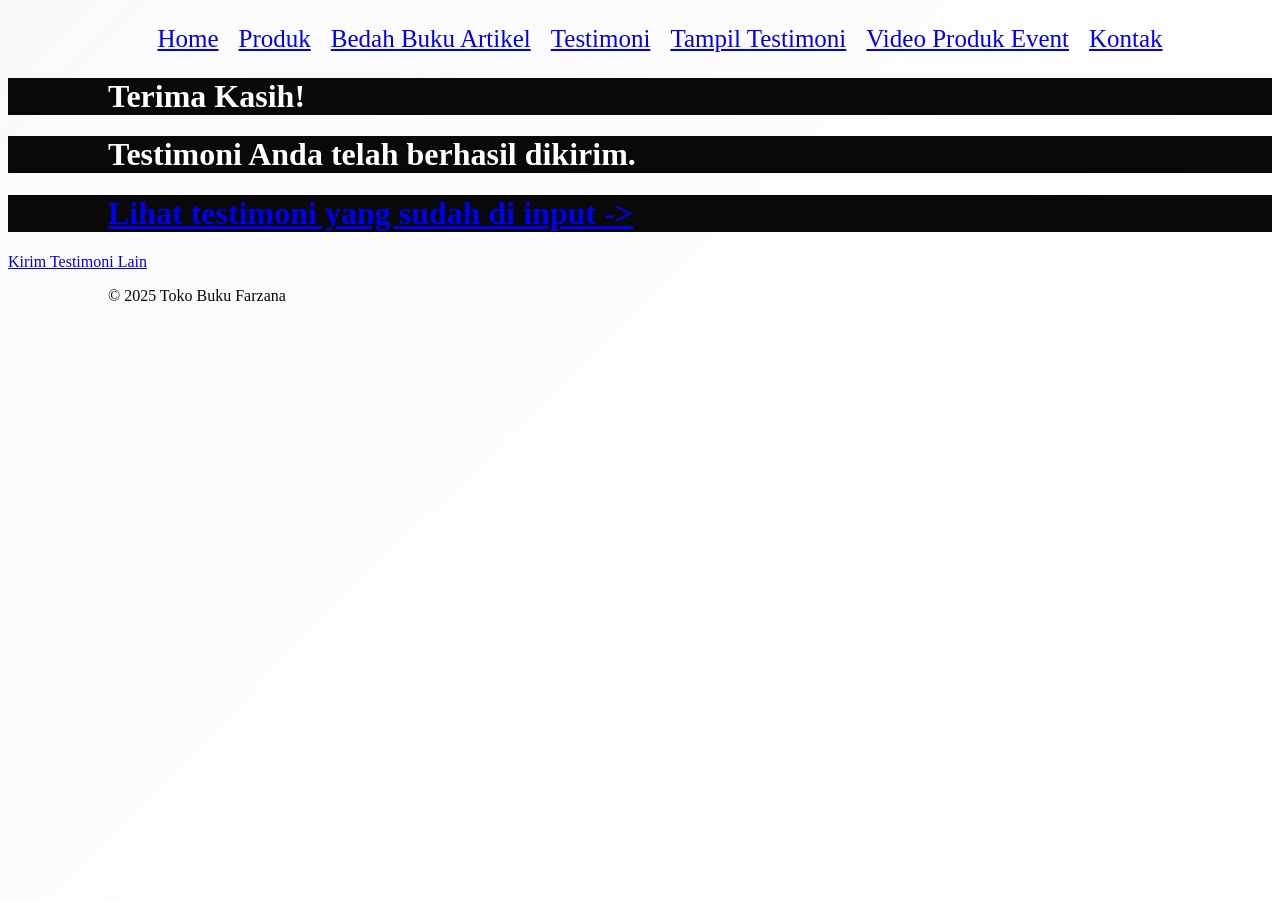
<file: Proses Testimoni.html>
<!DOCTYPE html>
<html lang="id">
<head>
<meta charset="UTF-8">
<meta name="viewport" content="width=device-width, initial-scale=1.0">
<title>Profile Usaha Buku Doni</title>
<link rel ="stylesheet" href ="style.css"/>
<nav class="navbar">
  <ul>
    <li><a href="index.html">Home</a></li>
    <li><a href="Produk.html">Produk</a></li>
       <li><a href="Bedah Buku Artikel.html">Bedah Buku Artikel</a></li>
        <li><a href="Testimoni.html">Testimoni</a></li>
        <li><a href="Tampil Testimoni.html">Tampil Testimoni</a></li>
         <li><a href="Video Produk Event.html">Video Produk Event</a></li>
        <li><a href="Kontak.html">Kontak</a></li>
  </ul>
</nav>
</head>
<Body>
 <main class="konfirmasi"> 
<h1>Terima Kasih!</h1> 
<h1> Testimoni Anda telah berhasil dikirim.</h1> 
<h1><a href="Tampil Testimoni.html">Lihat testimoni 
yang sudah di input -> </a></h1> 
<section class="testimoni-terkirim"></section> 
<a href="Testimoni.html">Kirim Testimoni Lain</a> 
</main> 
<footer> 
<p>&copy; 2025 Toko Buku Farzana</p> 
</footer>
</Body>
</file>
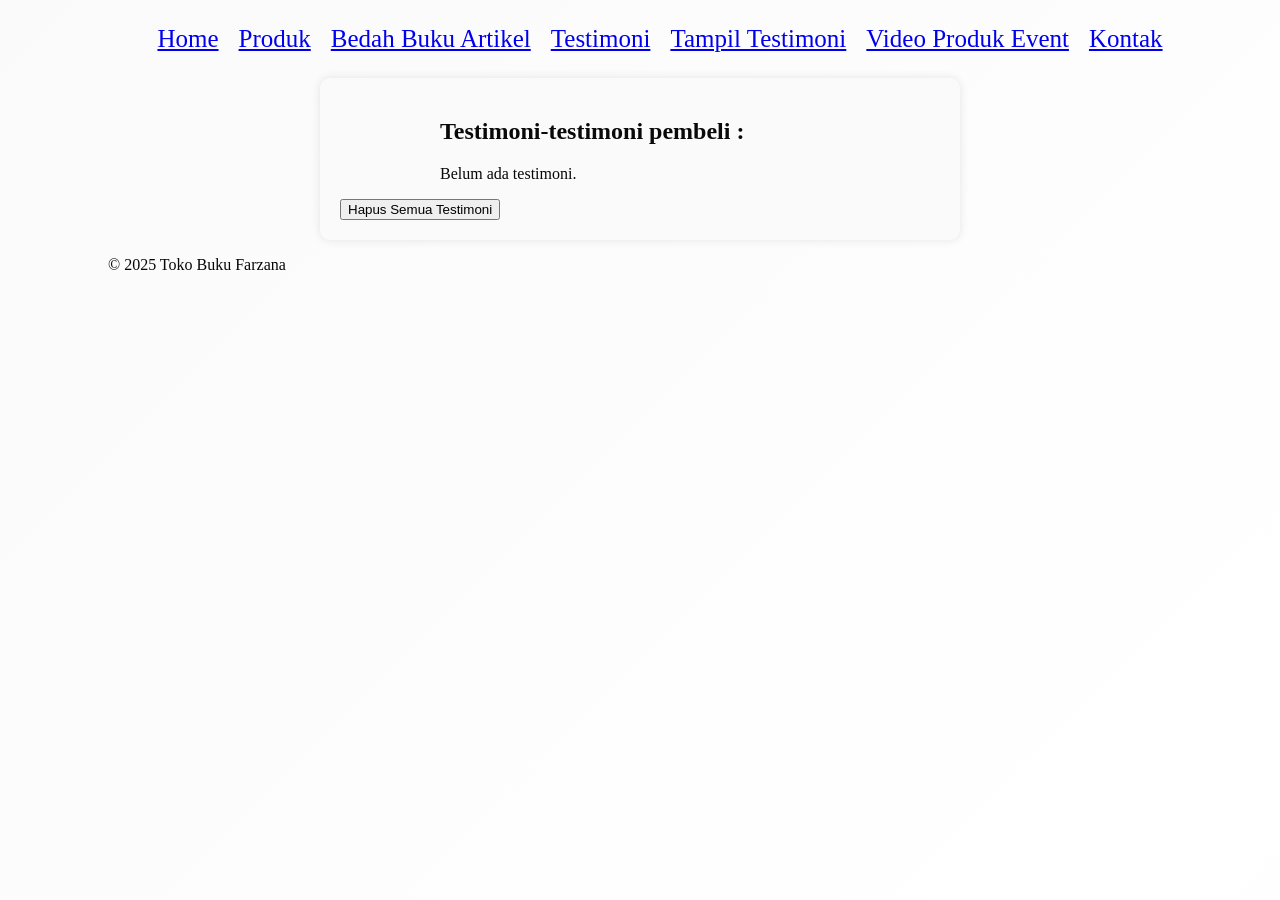
<file: Tampil Testimoni.html>
<!DOCTYPE html>
<html lang="id">
<head>
<meta charset="UTF-8">
<meta name="viewport" content="width=device-width, initial-scale=1.0">
<title>Profile Usaha Buku Doni</title>
<link rel ="stylesheet" href ="style.css"/>
<nav class="navbar">
  <ul>
    <li><a href="index.html">Home</a></li>
    <li><a href="Produk.html">Produk</a></li>
       <li><a href="Bedah Buku Artikel.html">Bedah Buku Artikel</a></li>
        <li><a href="Testimoni.html">Testimoni</a></li>
        <li><a href="Tampil Testimoni.html">Tampil Testimoni</a></li>
         <li><a href="Video Produk Event.html">Video Produk Event</a></li>
        <li><a href="Kontak.html">Kontak</a></li>
  </ul>
</nav>
</head>
<body>

<main class="formulir">
    <h2>Testimoni-testimoni pembeli :</h2>
    <div id="daftarTestimoni"></div>
    <button id="hapusSemua">Hapus Semua Testimoni</button>
  </div>

    <section>
    <div id="daftarTestimoni"></div>
    </section>
  </main>

  <footer>
    <p>&copy; 2025 Toko Buku Farzana</p>
  </footer>

   <script>
    const container = document.getElementById('daftarTestimoni');
    const testimoniList = JSON.parse(localStorage.getItem('testimoniList')) || [];

    if (testimoniList.length === 0) {
      container.innerHTML = "<p>Belum ada testimoni.</p>";
    } else {
      testimoniList.forEach((t, i) => {
        const el = document.createElement('div');
        el.className = 'testimoni-box';
        el.innerHTML = `
          <p><strong>Nama:</strong> ${t.nama}</p>
          <p><strong>Email:</strong> ${t.email}</p>
          <p><strong>Pesan:</strong> ${t.pesan}</p>
        `;
        container.appendChild(el);
      });
    }


      document.getElementById("hapusSemua").addEventListener("click", function() {
      const konfirmasi = confirm("Apakah Anda yakin ingin menghapus semua testimoni?");
      if (konfirmasi) {
        localStorage.removeItem("testimoniList");
        location.reload();
         
      }
       });
  </script>
</body>
</file>
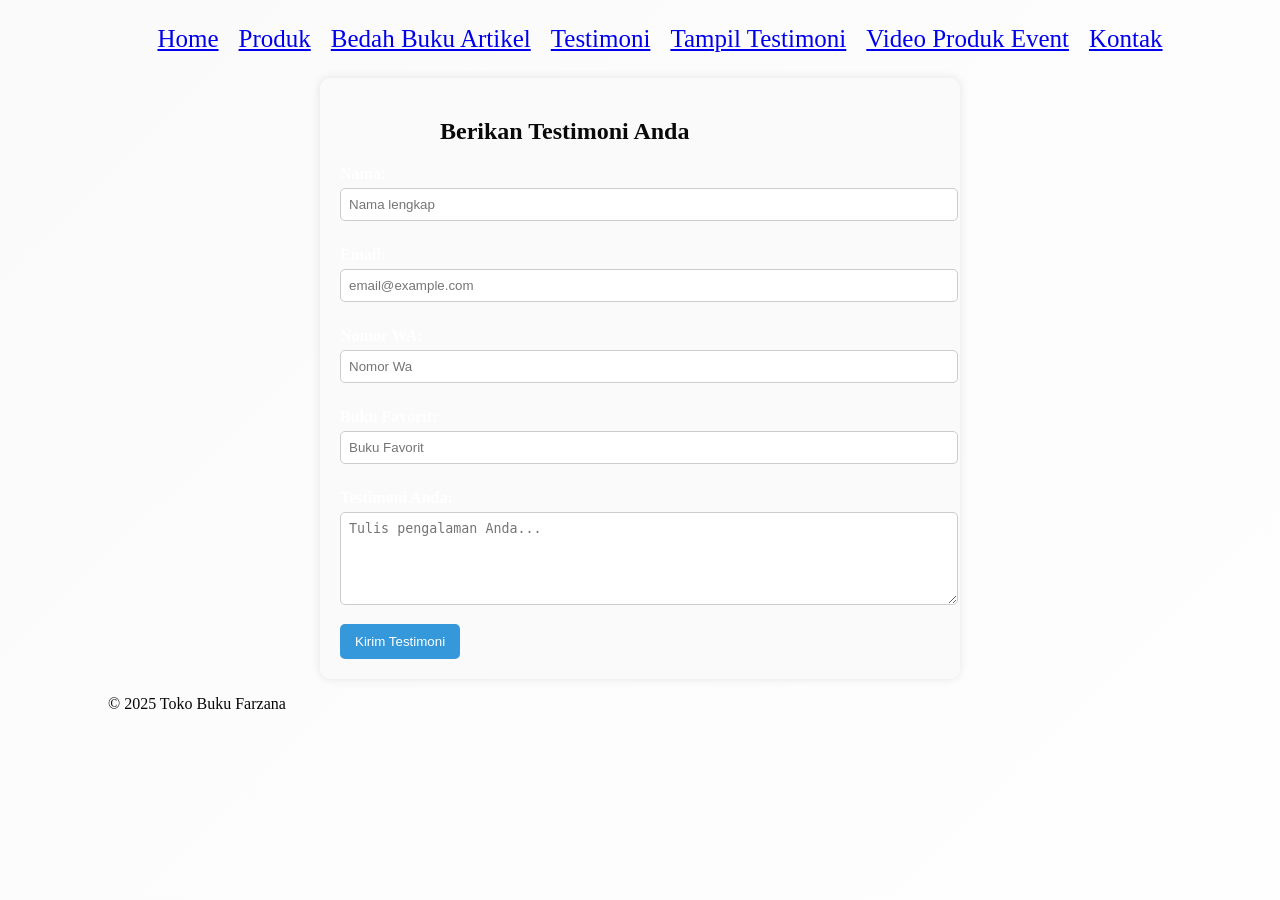
<file: Testimoni.html>
<!DOCTYPE html>
<html lang="id">
<head>
<meta charset="UTF-8">
<meta name="viewport" content="width=device-width, initial-scale=1.0">
<title>Profile Usaha Buku Doni</title>
<link rel ="stylesheet" href ="style.css"/>
<nav class="navbar">
  <ul>
    <li><a href="index.html">Home</a></li>
    <li><a href="produk.html">Produk</a></li>
    <li><a href="Bedah Buku Artikel.html">Bedah Buku Artikel</a></li>
    <li><a href="Testimoni.html">Testimoni</a></li>
    <li><a href="Tampil Testimoni.html"> Tampil Testimoni</a></li>
    <li><a href="Video Produk Event.html">Video Produk Event</a></li>
    <li><a href="Kontak.html">Kontak</a></li>
  </ul>
</nav>
</head>
<Body>
  
<main class="formulir">
    <h2>Berikan Testimoni Anda</h2>
    <form id="formTestimoni">
      <label for="nama">Nama:</label>
      <input type="text" id="nama" name="nama" required placeholder="Nama lengkap">

      <label for="email">Email:</label>
      <input type="email" id="email" name="email" required placeholder="email@example.com">

      <label for="Nomor Wa">Nomor WA:</label>
      <input type="Nomor Wa" id="Nomor Wa" name="Nomor Wa" required placeholder="Nomor Wa">

       <label for="Buku Favorit">Buku Favorit:</label>
      <input type="Buku Favorit" id="Buku Favorit" name="Buku Favorit" required placeholder="Buku Favorit">

      <label for="pesan">Testimoni Anda:</label>
      <textarea id="pesan" name="pesan" required placeholder="Tulis pengalaman Anda..." rows="5"></textarea>

      <button type="submit">Kirim Testimoni</button>
    </form>
  </main>

  <footer>
    <p>&copy; 2025 Toko Buku Farzana</p>
  </footer>

  <script>
    document.getElementById('formTestimoni').addEventListener('submit', function(e) {
      e.preventDefault();

      const nama = document.getElementById('nama').value;
      const email = document.getElementById('email').value;
      const pesan = document.getElementById('pesan').value;

      const dataBaru = { nama, email, pesan };

      // Ambil list dari localStorage
      const testimoniList = JSON.parse(localStorage.getItem('testimoniList')) || [];

      // Tambahkan testimoni baru
      testimoniList.push(dataBaru);

      // Simpan kembali ke localStorage
      localStorage.setItem('testimoniList', JSON.stringify(testimoniList));

      // Arahkan ke halaman konfirmasi
      window.location.href = 'Proses Testimoni.html';
    });
  </script>
</body>
</file>
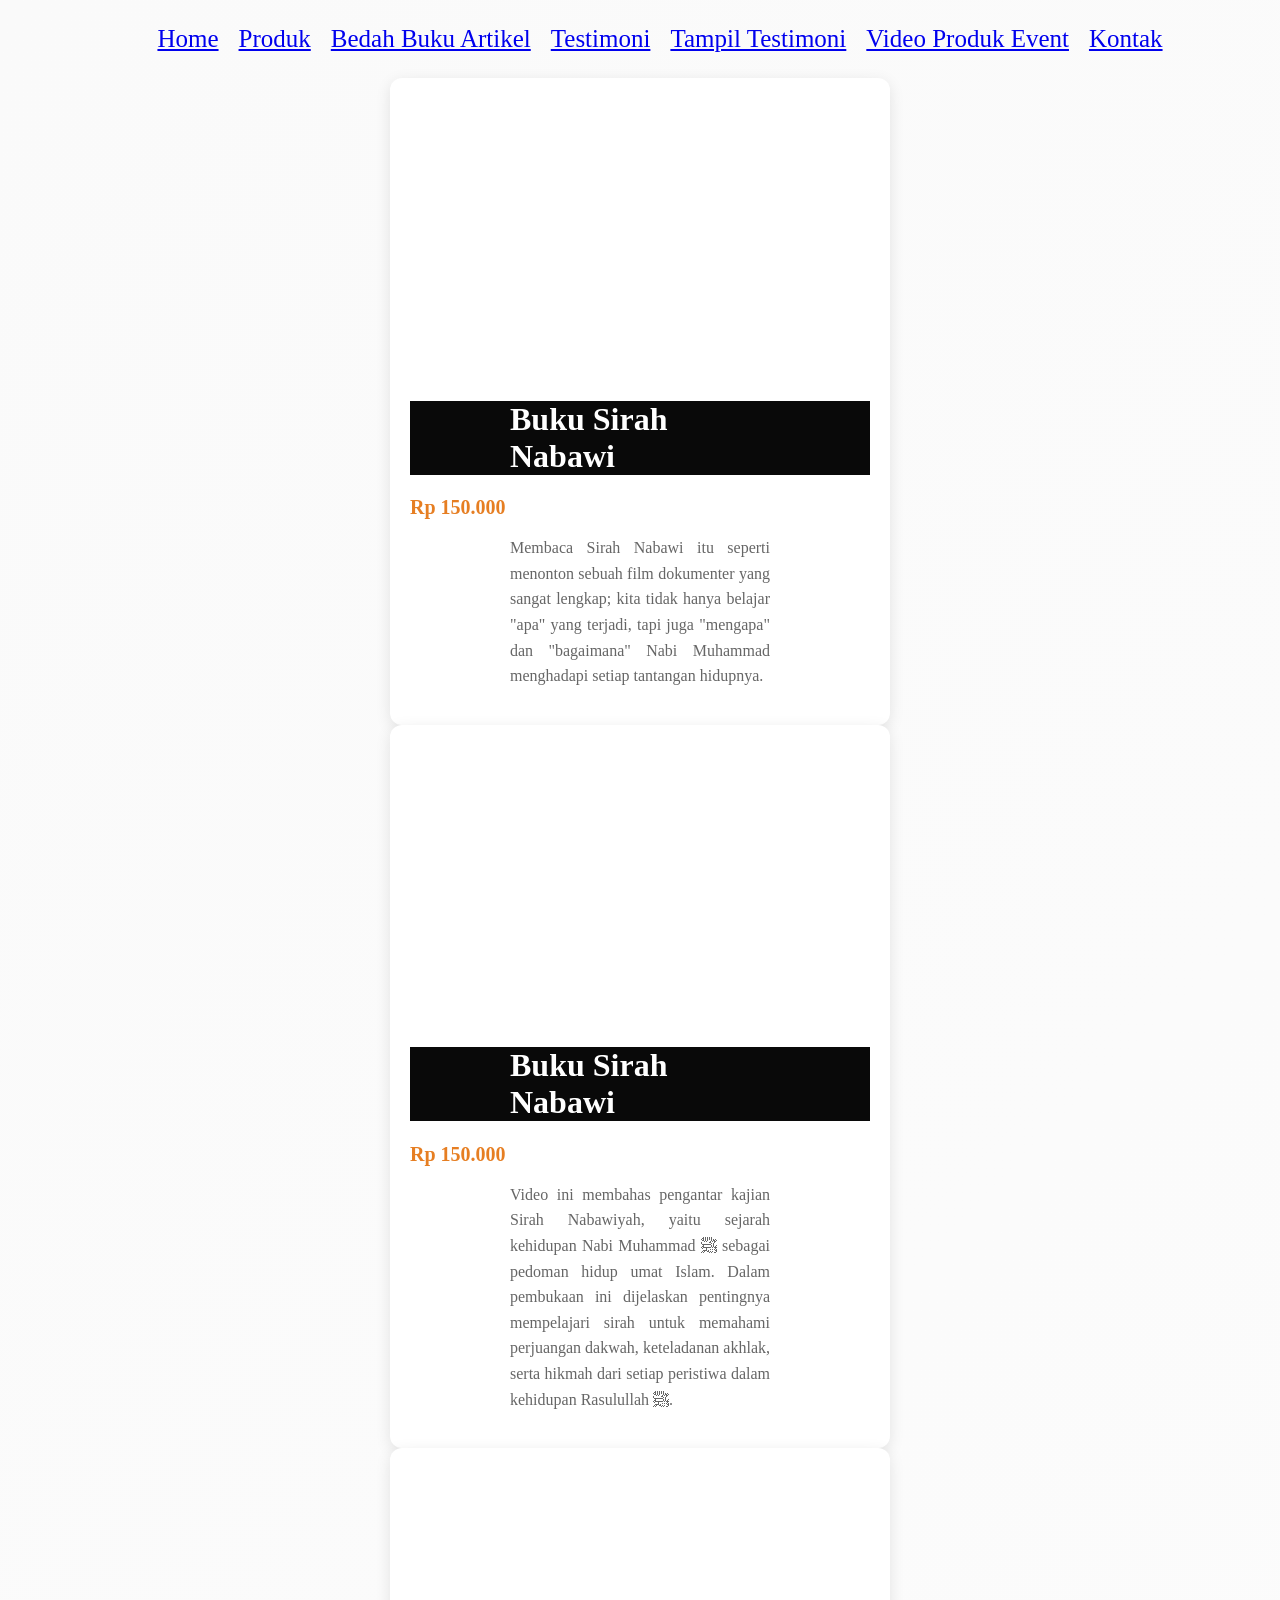
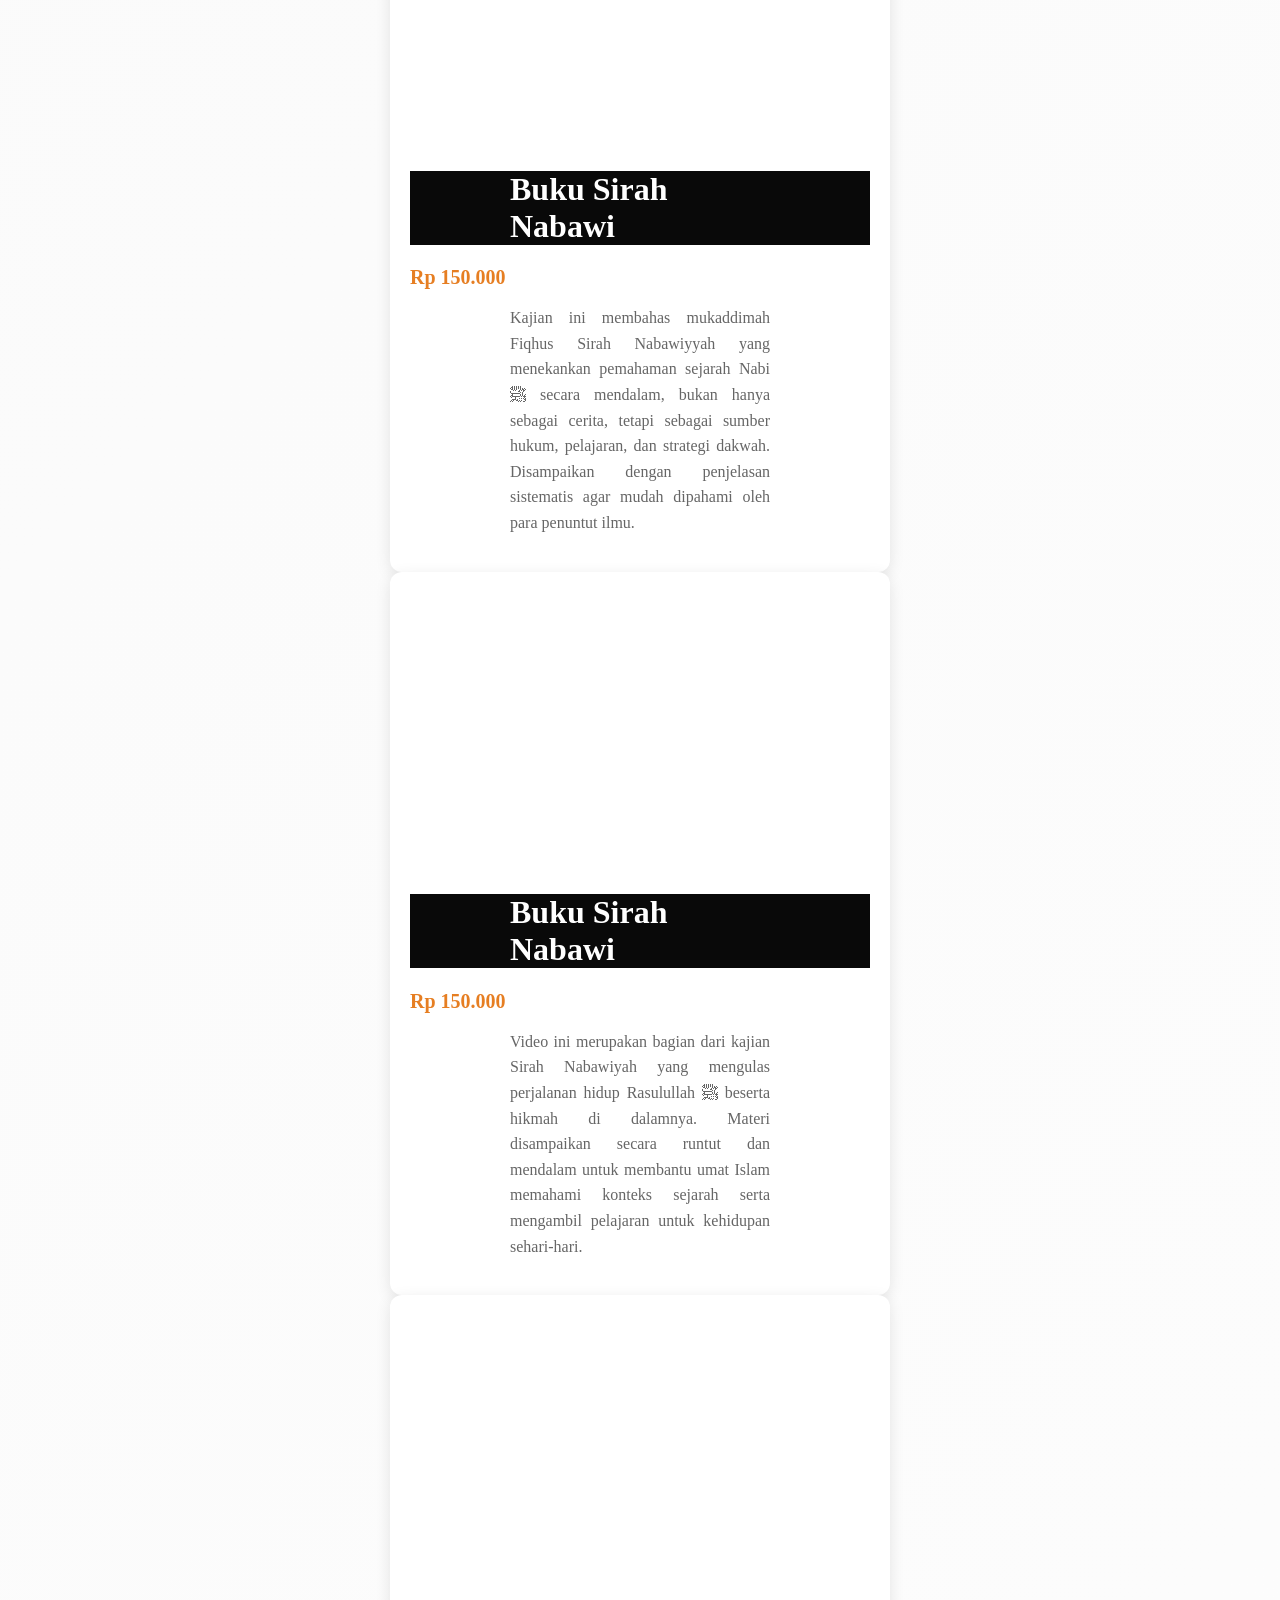
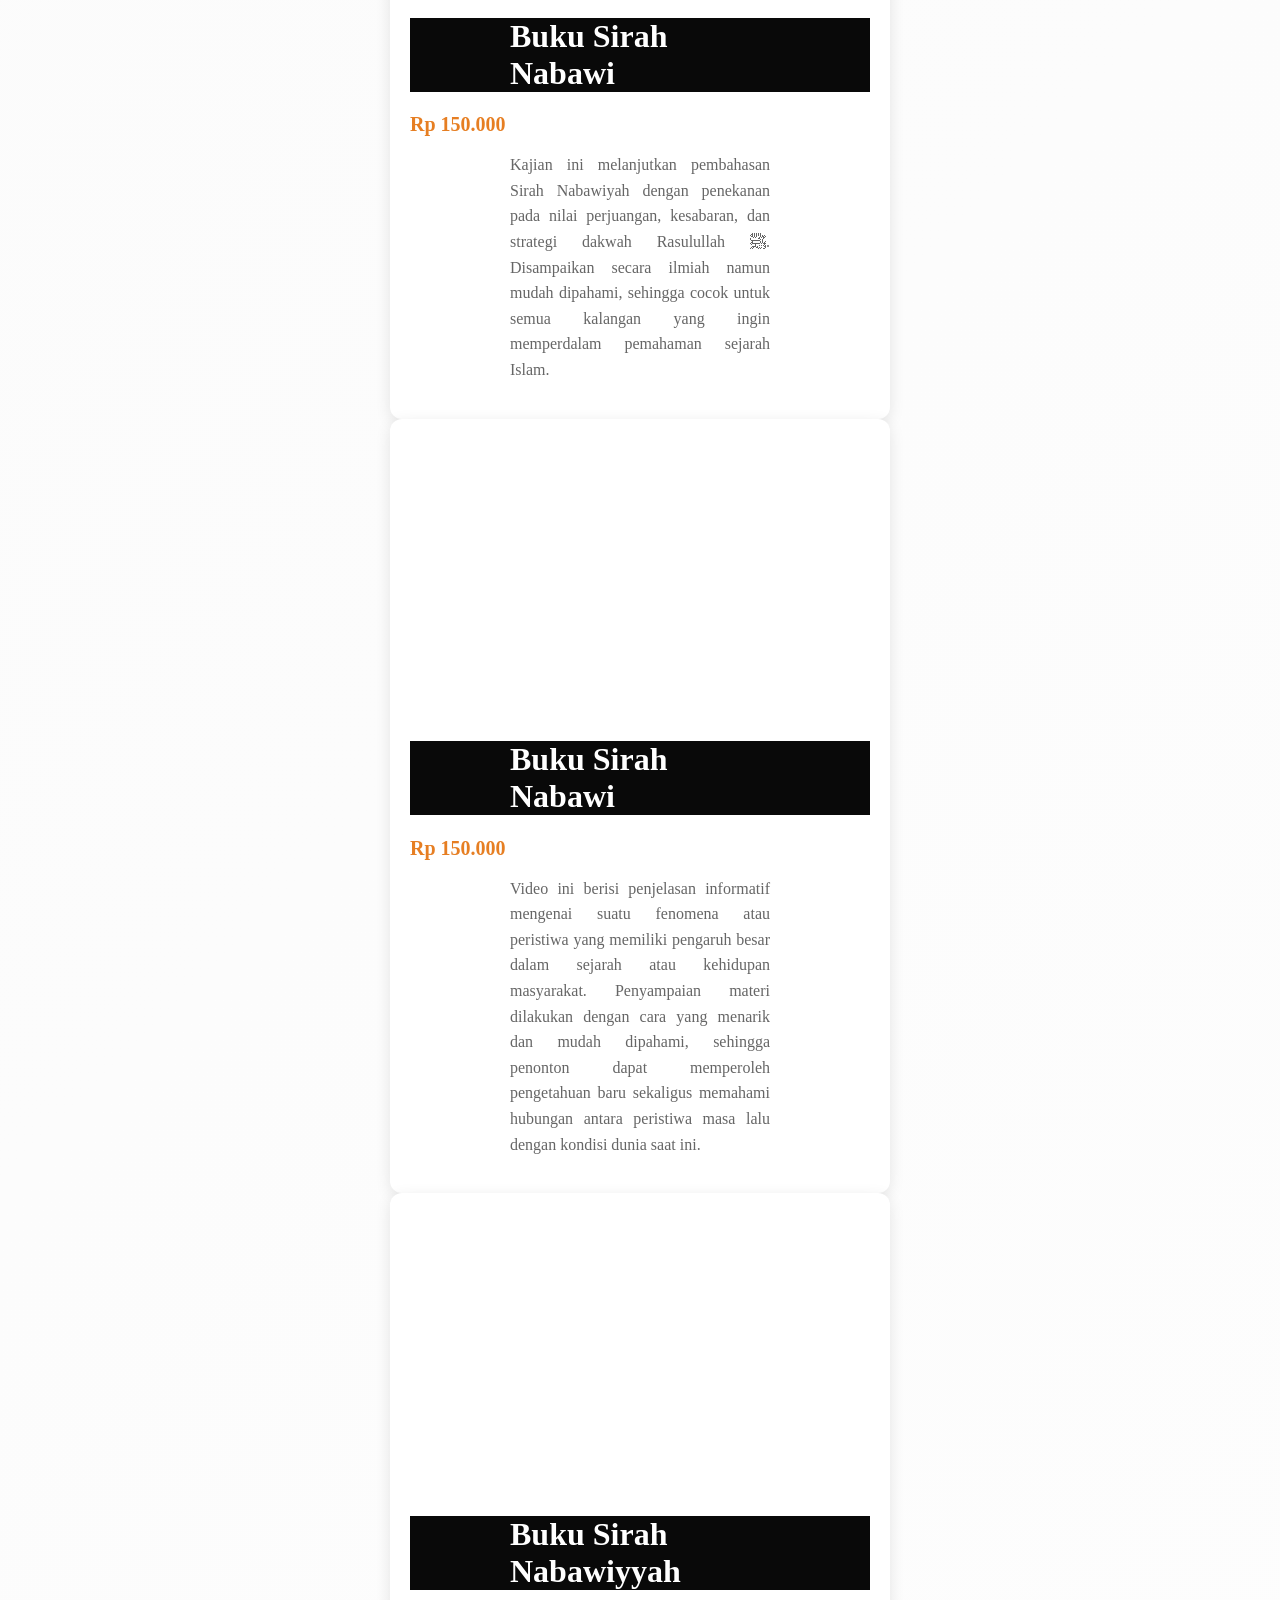
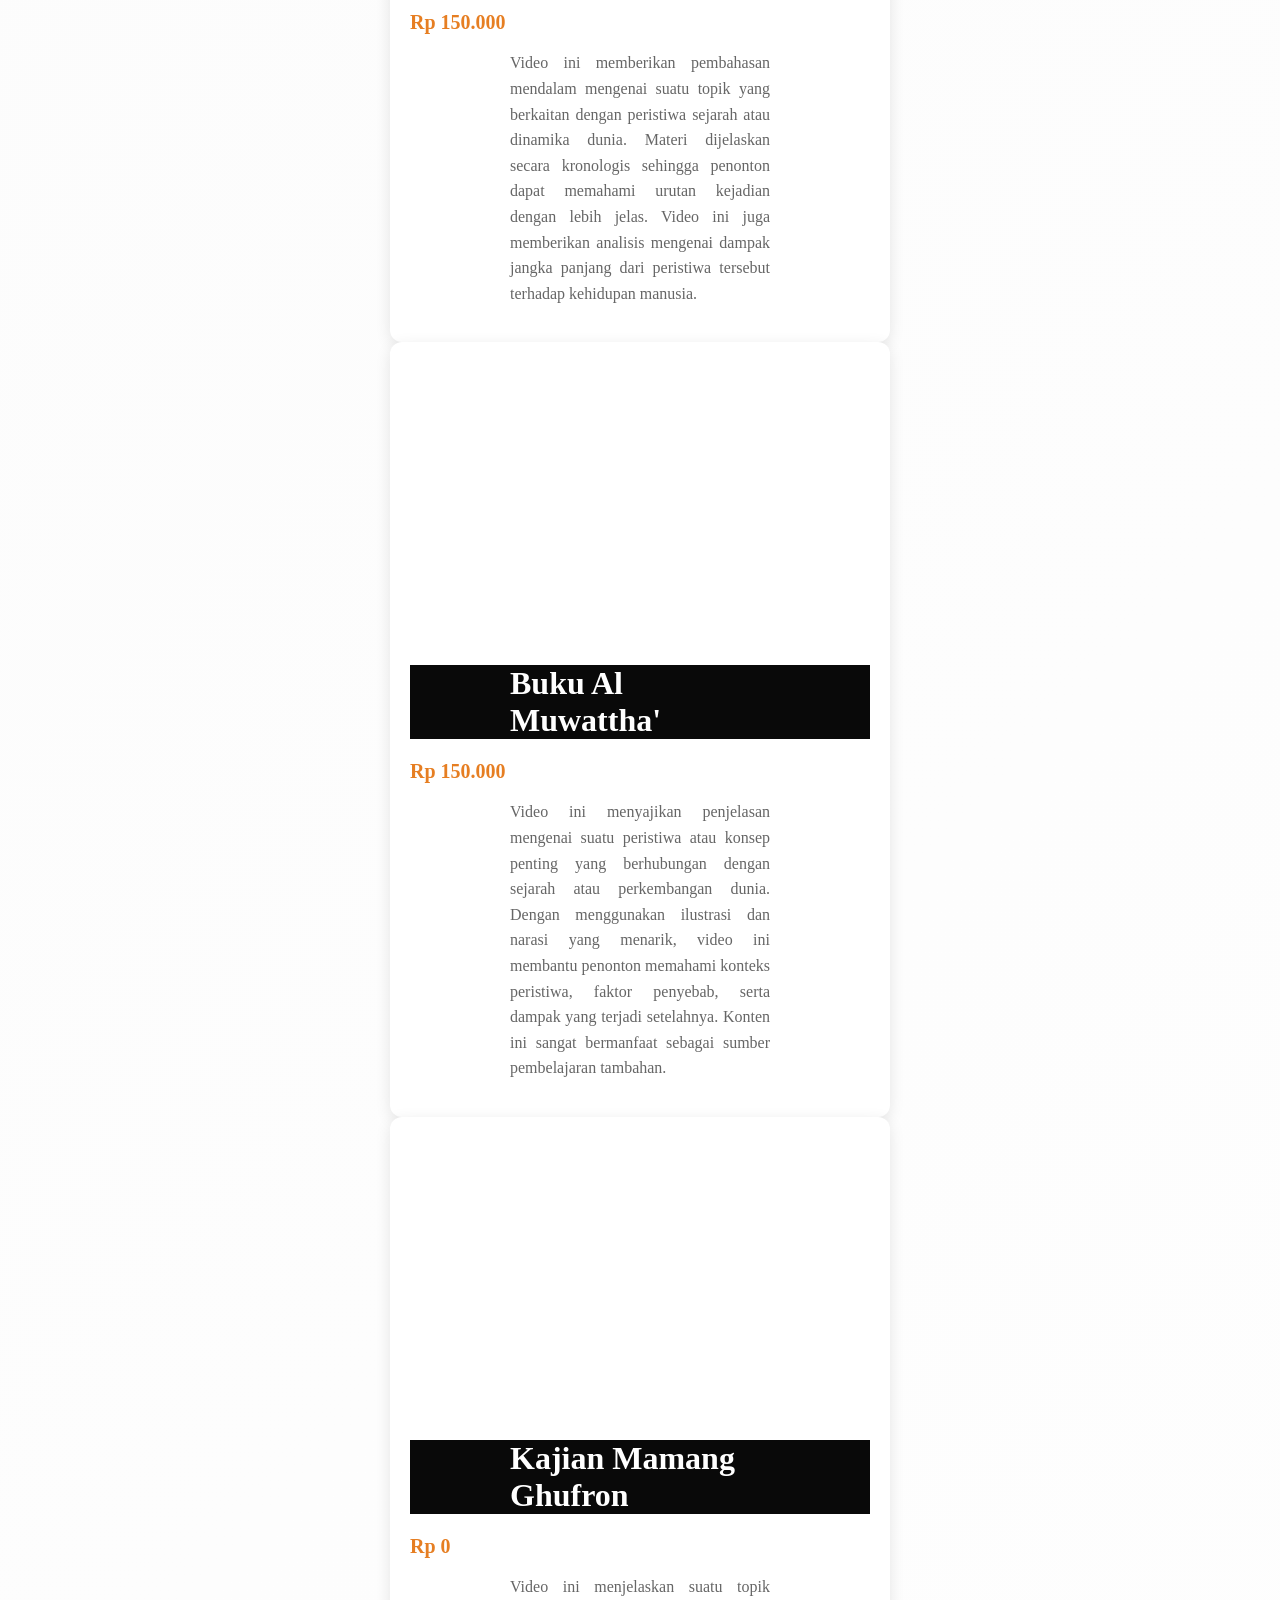
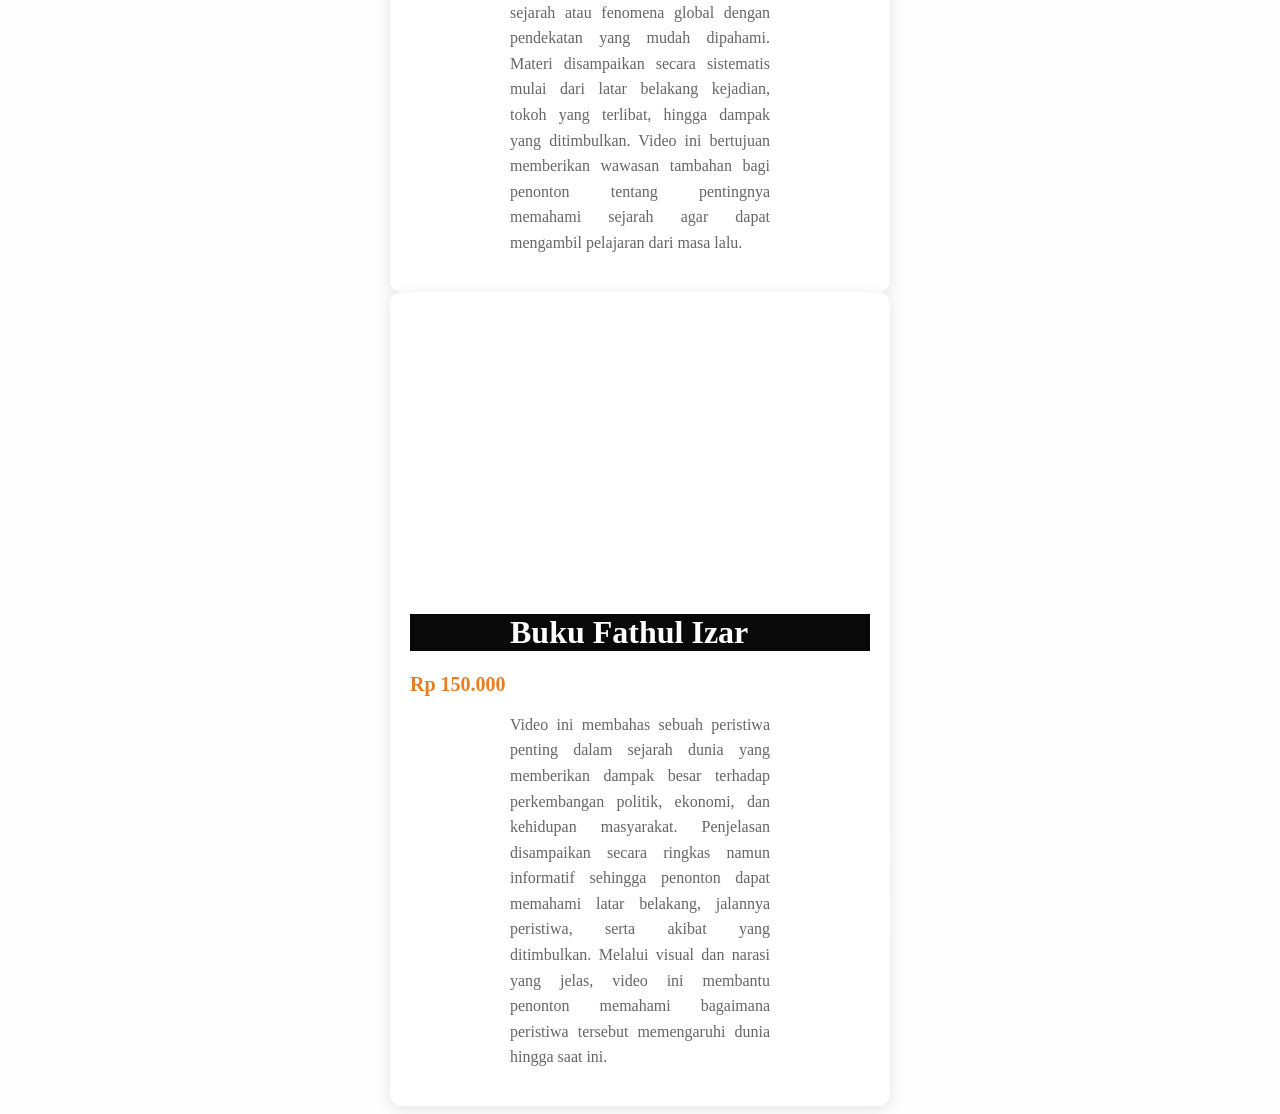
<file: Video Produk Event.html>
<!DOCTYPE html>
<html lang="id">
<head>
<meta charset="UTF-8">
<meta name="viewport" content="width=device-width, initial-scale=1.0">
<title>Profile Usaha Buku Doni</title>
<link rel ="stylesheet" href ="style.css"/>
<nav class="navbar">
  <ul>
    <li><a href="index.html">Home</a></li>
    <li><a href="Produk.html">Produk</a></li>
       <li><a href="Bedah Buku Artikel.html">Bedah Buku Artikel</a></li>
        <li><a href="Testimoni.html">Testimoni</a></li>
        <li><a href="Tampil Testimoni.html">Tampil Testimoni</a></li>
        <li><a href="Video Produk Event.html">Video Produk Event</a></li>
        <li><a href="Kontak.html">Kontak</a></li>
   </ul>
</nav>
</head>
<body>

    <div class="card-buku">
        <div class="video-container">
          <iframe src="https://www.youtube.com/embed/0WvxNDQ7M0o" 
                    title="Komparasi Buku Sirah Nabawiyyah"
                    allow="accelerometer; autoplay; clipboard-write; encrypted-media; gyroscope; picture-in-picture" 
                    allowfullscreen>
            </iframe>
        </div>
        <div class="konten">
            <h1>Buku Sirah Nabawi</h1>
            <div class="harga-buku">Rp 150.000</div>
            <p class="deskripsi">
               Membaca Sirah Nabawi itu seperti menonton sebuah film dokumenter yang sangat lengkap; kita tidak hanya belajar "apa" yang terjadi, tapi juga "mengapa" dan "bagaimana" Nabi Muhammad menghadapi setiap tantangan hidupnya.
            </p>
        </div>
    </div>

    <div class="card-buku">
        <div class="video-container">
          <iframe src="https://www.youtube.com/embed/BWgwRJjm3sc"
                    title="Komparasi Buku Sirah Nabawiyyah"
                    allow="accelerometer; autoplay; clipboard-write; encrypted-media; gyroscope; picture-in-picture" 
                    allowfullscreen>
            </iframe>
        </div>
        <div class="konten">
            <h1>Buku Sirah Nabawi</h1>
            <div class="harga-buku">Rp 150.000</div>
            <p class="deskripsi">Video ini membahas pengantar kajian Sirah Nabawiyah, yaitu sejarah kehidupan Nabi Muhammad ﷺ sebagai pedoman hidup umat Islam.
                 Dalam pembukaan ini dijelaskan pentingnya mempelajari sirah untuk memahami perjuangan dakwah, keteladanan akhlak, serta hikmah dari setiap peristiwa dalam kehidupan Rasulullah ﷺ.
            </p>
        </div>
    </div>

    <div class="card-buku">
        <div class="video-container">
          <iframe src="https://www.youtube.com/embed/D_2EHdxlCYM" 
                    title="Komparasi Buku Sirah Nabawiyyah"
                    allow="accelerometer; autoplay; clipboard-write; encrypted-media; gyroscope; picture-in-picture" 
                    allowfullscreen>
            </iframe>
        </div>
        <div class="konten">
            <h1>Buku Sirah Nabawi</h1>
            <div class="harga-buku">Rp 150.000</div>
            <p class="deskripsi">
               Kajian ini membahas mukaddimah Fiqhus Sirah Nabawiyyah yang menekankan pemahaman sejarah Nabi ﷺ secara mendalam, bukan hanya sebagai cerita, tetapi sebagai sumber hukum, pelajaran, dan strategi dakwah.
                Disampaikan dengan penjelasan sistematis agar mudah dipahami oleh para penuntut ilmu.
            </p>
        </div>
    </div>

     <div class="card-buku">
        <div class="video-container">
          <iframe src="https://www.youtube.com/embed/A6rodkFU-GU"
                    title="Komparasi Buku Sirah Nabawiyyah"
                    allow="accelerometer; autoplay; clipboard-write; encrypted-media; gyroscope; picture-in-picture" 
                    allowfullscreen>
            </iframe>
        </div>
        <div class="konten">
            <h1>Buku Sirah Nabawi</h1>
            <div class="harga-buku">Rp 150.000</div>
            <p class="deskripsi">
                Video ini merupakan bagian dari kajian Sirah Nabawiyah yang mengulas perjalanan hidup Rasulullah ﷺ beserta hikmah di dalamnya. 
                Materi disampaikan secara runtut dan mendalam untuk membantu umat Islam memahami konteks sejarah serta mengambil pelajaran untuk kehidupan sehari-hari.
            </p>
        </div>
    </div>

 <div class="card-buku">
        <div class="video-container">
          <iframe src="https://www.youtube.com/embed/blhD5lDXH-c" 
                    title="Komparasi Buku Sirah Nabawiyyah"
                    allow="accelerometer; autoplay; clipboard-write; encrypted-media; gyroscope; picture-in-picture" 
                    allowfullscreen>
            </iframe>
        </div>
        <div class="konten">
            <h1>Buku Sirah Nabawi</h1>
            <div class="harga-buku">Rp 150.000</div>
            <p class="deskripsi">
               Kajian ini melanjutkan pembahasan Sirah Nabawiyah dengan penekanan pada nilai perjuangan, kesabaran, dan strategi dakwah Rasulullah ﷺ.
                Disampaikan secara ilmiah namun mudah dipahami, sehingga cocok untuk semua kalangan yang ingin memperdalam pemahaman sejarah Islam.
            </p>
        </div>
    </div>

    <div class="card-buku">
        <div class="video-container">
          <iframe src="https://www.youtube.com/embed/zngdyklam5E"
                    title="Komparasi Buku Sirah Nabawiyyah"
                    allow="accelerometer; autoplay; clipboard-write; encrypted-media; gyroscope; picture-in-picture" 
                    allowfullscreen>
            </iframe>
        </div>
        <div class="konten">
            <h1>Buku Sirah Nabawi</h1>
            <div class="harga-buku">Rp 150.000</div>
            <p class="deskripsi">
               Video ini berisi penjelasan informatif mengenai suatu fenomena atau peristiwa yang memiliki pengaruh besar dalam sejarah atau kehidupan masyarakat.
                Penyampaian materi dilakukan dengan cara yang menarik dan mudah dipahami, sehingga penonton dapat memperoleh pengetahuan baru sekaligus memahami hubungan antara peristiwa masa lalu dengan kondisi dunia saat ini.
                
            </p>
        </div>
    </div>

    <div class="card-buku">
        <div class="video-container">
          <iframe src="https://www.youtube.com/embed/U3oYZ3TE-a8"
                    title="Komparasi Buku Sirah Nabawiyyah"
                    allow="accelerometer; autoplay; clipboard-write; encrypted-media; gyroscope; picture-in-picture" 
                    allowfullscreen>
            </iframe>
        </div>
        <div class="konten">
            <h1>Buku Sirah Nabawiyyah</h1>
            <div class="harga-buku">Rp 150.000</div>
            <p class="deskripsi">
               Video ini memberikan pembahasan mendalam mengenai suatu topik yang berkaitan dengan peristiwa sejarah atau dinamika dunia.
                Materi dijelaskan secara kronologis sehingga penonton dapat memahami urutan kejadian dengan lebih jelas.
                 Video ini juga memberikan analisis mengenai dampak jangka panjang dari peristiwa tersebut terhadap kehidupan manusia.
            </p>
        </div>
    </div>

    <div class="card-buku">
        <div class="video-container">
          <iframe src="https://www.youtube.com/embed/fz19D8AW-9Q"
                    title="Komparasi Buku Al Muwattha "
                    allow="accelerometer; autoplay; clipboard-write; encrypted-media; gyroscope; picture-in-picture" 
                    allowfullscreen>
            </iframe>
        </div>
        <div class="konten">
            <h1>Buku Al Muwattha'</h1>
            <div class="harga-buku">Rp 150.000</div>
            <p class="deskripsi">
                Video ini menyajikan penjelasan mengenai suatu peristiwa atau konsep penting yang berhubungan dengan sejarah atau perkembangan dunia. 
                Dengan menggunakan ilustrasi dan narasi yang menarik, video ini membantu penonton memahami konteks peristiwa, faktor penyebab, serta dampak yang terjadi setelahnya.
                 Konten ini sangat bermanfaat sebagai sumber pembelajaran tambahan.
            </p>
        </div>
    </div>

    <div class="card-buku">
        <div class="video-container">
          <iframe src="https://www.youtube.com/embed/708XkjYbnmg"
                    title="Komparasi Kajian Mamang Ghufron "
                    allow="accelerometer; autoplay; clipboard-write; encrypted-media; gyroscope; picture-in-picture" 
                    allowfullscreen>
            </iframe>
        </div>
        <div class="konten">
            <h1>Kajian Mamang Ghufron</h1>
            <div class="harga-buku">Rp 0</div>
            <p class="deskripsi">
              Video ini menjelaskan suatu topik sejarah atau fenomena global dengan pendekatan yang mudah dipahami.
               Materi disampaikan secara sistematis mulai dari latar belakang kejadian, tokoh yang terlibat, hingga dampak yang ditimbulkan.
                Video ini bertujuan memberikan wawasan tambahan bagi penonton tentang pentingnya memahami sejarah agar dapat mengambil pelajaran dari masa lalu.
                
            </p>
        </div>
    </div>

    <div class="card-buku">
        <div class="video-container">
          <iframe src="https://www.youtube.com/embed/1WumEPwiX_" 
                    title="Komparasi Buku Fathul izar "
                    allow="accelerometer; autoplay; clipboard-write; encrypted-media; gyroscope; picture-in-picture" 
                    allowfullscreen>
            </iframe>
        </div>
        <div class="konten">
            <h1>Buku Fathul Izar</h1>
            <div class="harga-buku">Rp 150.000</div>
            <p class="deskripsi">
                Video ini membahas sebuah peristiwa penting dalam sejarah dunia yang memberikan dampak besar terhadap perkembangan politik, ekonomi, dan kehidupan masyarakat.
                 Penjelasan disampaikan secara ringkas namun informatif sehingga penonton dapat memahami latar belakang, jalannya peristiwa, serta akibat yang ditimbulkan. 
                 Melalui visual dan narasi yang jelas, video ini membantu penonton memahami bagaimana peristiwa tersebut memengaruhi dunia hingga saat ini.

            </p>
        </div>
    </div>

</body>
</html>
</file>
<file: style.css>
body {
    background : linear-gradient(135deg,#FAFAFA, #ffffff,#FFFAFA,#F5F5F5,#FFFFF0 );
    font-family: "poppins";
    color: #ffffff;
    margin: "20px";
    min-height: 100;
    background-size: 500% 500%;
    animation: gradientBG 5s ease infinite;
}

@keyframes gradientBG {
  0% {background-position: 0% 50%;}
  50% {background-position: 100% 50%;}
  100% {background-position: 0% 50%;}
}
.daftar-produk {
display: grid;
grid-template-columns: repeat(auto-fit,
minmax(250px, 1fr));
gap: 20px;
padding: 20px;
}
.produk {
background-color: #fff;
border: 1px solid #ddd;
padding: 15px;
border-radius: 10px;
text-align: center;
box-shadow: 0 2px 6px rgba(0, 0, 0, 0.1);
}
.produk img {
width: 150px;
height: auto;
border-radius: 5px;
margin-bottom: 10px;
}
.produk h2 {font-size: 20px;
color: #2c3e50;
}
.produk h3 {
font-size: 16px;
color: #2c3e50;
}
.harga {
font-weight: bold;
color: #27ae60;
}
.deskripsi {
font-size: 14px;
color: #555;
}

.artikel {
max-width: 700px;
margin: auto;
padding: 20px;
background-color: #fdfdfd;
font-family: 'Georgia', serif;
line-height: 1.8;
}
.artikel .penulis {
font-style: italic;
color: #666;
margin-bottom: 20px;
}

.artikel .sampul {
width: 180px;
float: right;
margin: 0 0 20px 20px;
border: 1px solid #ccc;
box-shadow: 2px 2px 6px rgba(0,0,0,0.1);
}
.artikel blockquote {
font-style: italic;
padding-left: 20px;
margin: 20px 0;
border-left: 4px solid #999;
color: #444;
background-color: #f9f9f9;
}
.btn-kembali {
display: inline-block;
margin-top: 30px;
padding: 10px 16px;
background-color: #0066cc;
color: white;
text-decoration: none;
border-radius: 4px;
}
.btn-kembali:hover {
background-color: #004d99;
}

h1 {
    color: #ffffff;
    background-color: #000000f6;
    font-family: "poppins";
    text-align: left;
    font-size: "100px";
    padding-left: 100px; 
    padding-right: 100px; 
}

H2 {
    color: #000000f6;
    font-family: "poppins";
    text-align: left;
    font-size: "30px";
    padding-left: 100px; 
    padding-right: 100px; 
}

p {
    color: #070707;
    font-family: "poppins";
    text-align: justify;
    font-size: "100";
    padding-left: 100px; 
    padding-right: 100px; 
}

.navbar ul {
  display: flex;            
  justify-content: center;  
  list-style: none;         
  margin: 10;
  padding: 10;
  gap : 20px;
  font-family: poppins;
  font-size: 25px;
}

.formulir {
            max-width: 600px;
            margin: auto;
            padding: 20px;
            background-color: #fafafa;
            border-radius: 10px;
            box-shadow: 0 0 10px rgba(0,0,0,0.1);
            }
            
            form label {
            display: block;
            margin-top: 10px;
            font-weight: bold;
            
            }
            
            form input,
            form select,
            form textarea {
            width: 100%;
            padding: 8px;
            margin-top: 5px;
            margin-bottom: 15px;
            border-radius: 5px;
            border: 1px solid #ccc;
            
            }
            
            form button {
            background-color: #3498db;
            color: white;
            padding: 10px 15px;
            border: none;
            border-radius: 5px;
            cursor: pointer;
            }
            
            form button:hover {
            background-color: #2980b9;
            }

  .container {
    display: flex;
    justify-content: space-around;
    flex-wrap: wrap; /* Agar responsif di HP */
    gap: 20px;
    padding: 50px;
    background-color: #f4f7f6;
    font-family: 'Segoe UI', Tahoma, Geneva, Verdana, sans-serif;
  }

  .stat-card {
    background: white;
    padding: 0px;
    border-radius: 0px;
    box-shadow: 0 4px 15px rgba(0,0,0,0.1);
    text-align: center;
    flex: 1;
    min-width: 150px;
  }

  .counter {
    display: block;
    font-size: 3rem;
    font-weight: 800;
    color: #2c3e50;
    margin-bottom: 5px;
  }

  .label {
    color: #7f8c8d;
    text-transform: uppercase;
    font-size: 0.9rem;
    letter-spacing: 1px;
  }

  .card-buku {
            background-color: white;
            width: 100%;
            max-width: 560px; /* Menyesuaikan ukuran standar video Youtube */
            border-radius: 12px;
            overflow: hidden;
            box-shadow: 0 4px 15px rgba(0,0,0,0.1);
            transition: 0.3s;
            width: 100%;
            max-width: 500px; /* Tentukan lebar maksimal */
            margin-left: auto;
            margin-right: auto;
            display: block; /* Memastikan elemen dianggap sebagai blok */
        }

        .video-container {
            position: relative;
            width: 100%;
            padding-bottom: 56.25%; /* Rasio 16:9 */
            height: 0;
        }

        .video-container iframe {
            position: absolute;
            top: 0;
            left: 0;
            width: 100%;
            height: 100%;
            border: none;
        }

        .konten {
            padding: 20px;
        }

        .judul-buku {
            font-size: 24px;
            color: #333;
            margin: 0 0 10px 0;
            font-weight: bold;
        }

        .harga-buku {
            font-size: 20px;
            color: #e67e22; /* Warna orange agar menonjol */
            font-weight: 600;
            margin-bottom: 15px;
        }

        .deskripsi {
            font-size: 16px;
            color: #666;
            line-height: 1.6;
        }
</file>
